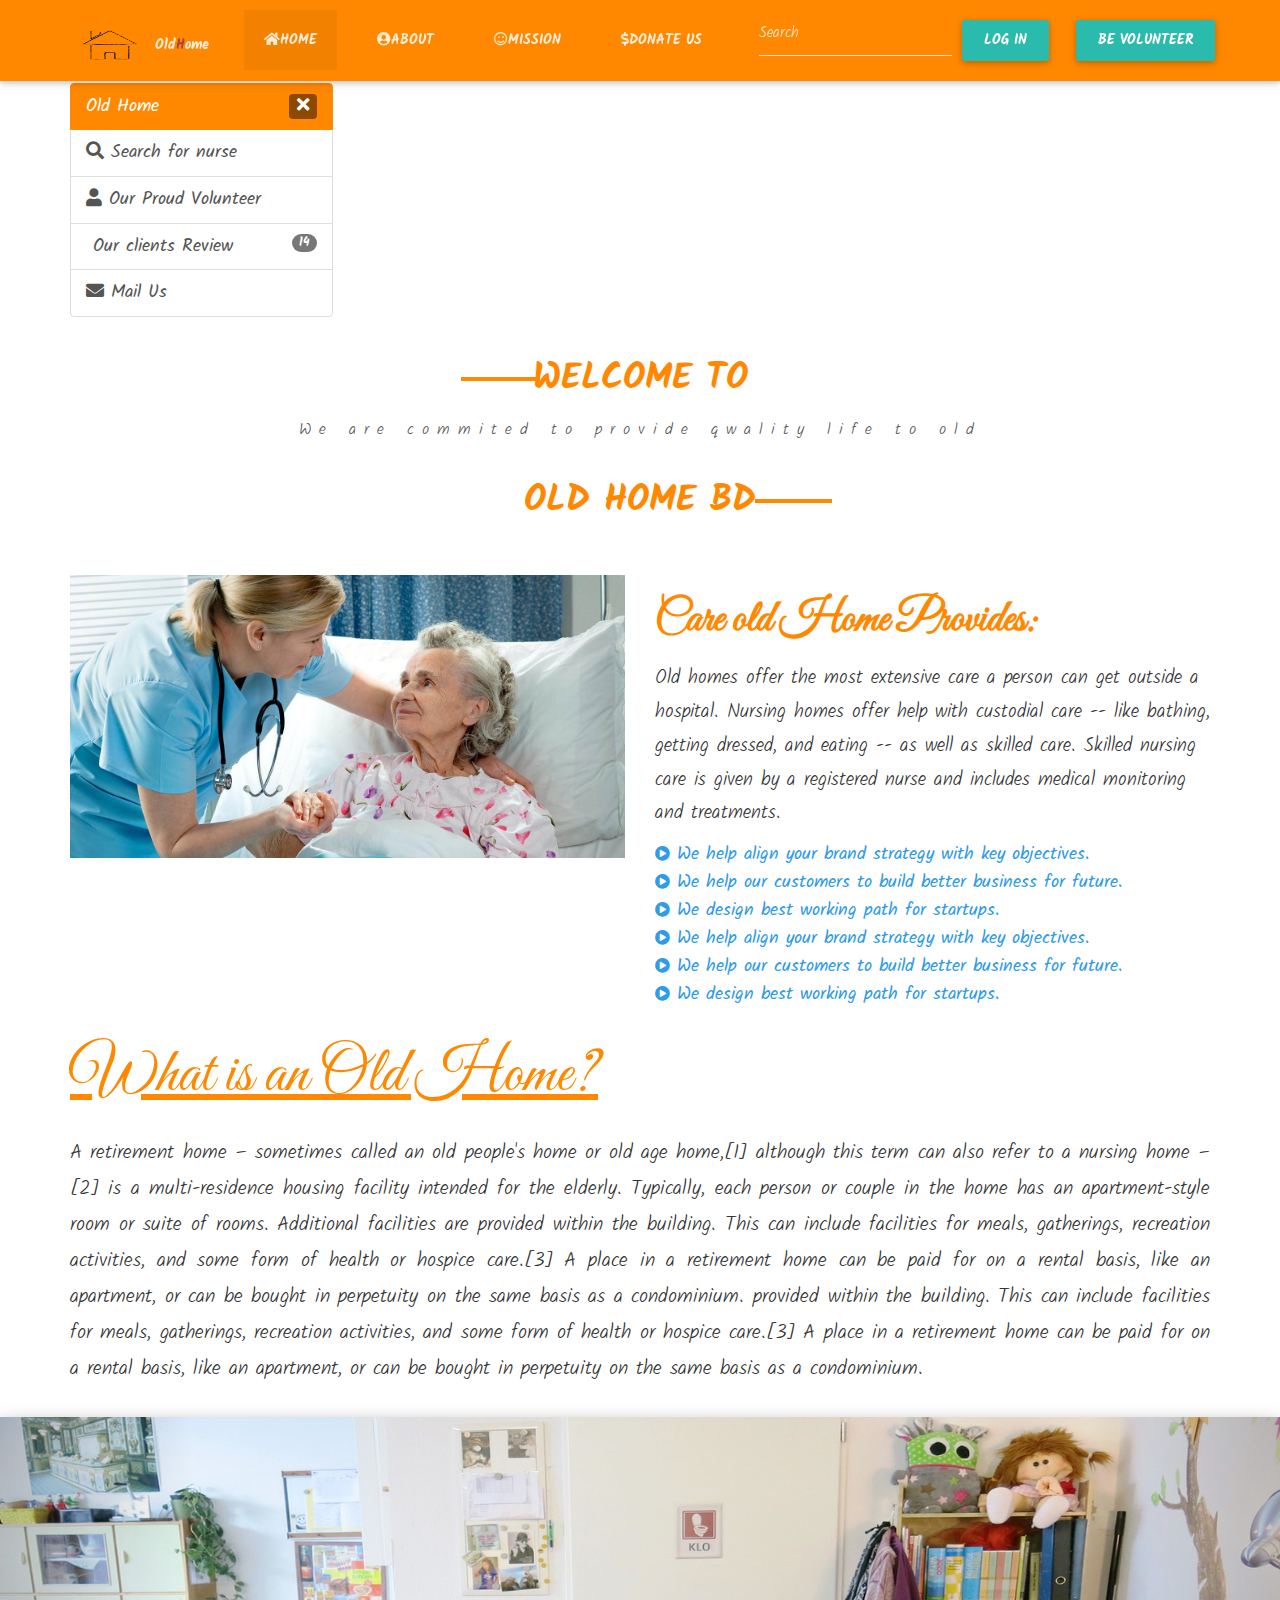
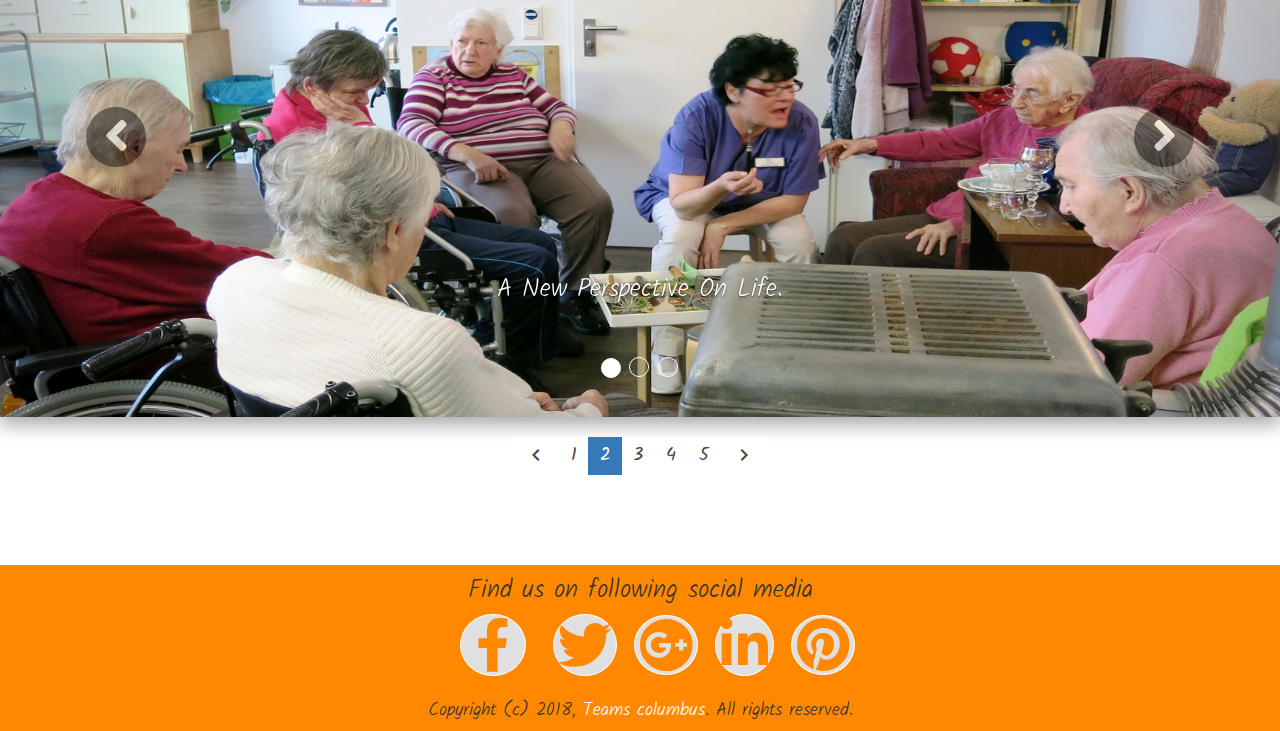
<file: index.html>
<!DOCTYPE html>
<html lang="en">

<head>
    <meta charset="utf-8">
    <meta http-equiv="X-UA-Compatible" content="IE=edge">
    <meta name="viewport" content="width=device-width, initial-scale=1">
    <title>Old Reheabilitation programme</title>
    <!--fonts-->
    <link href="https://fonts.googleapis.com/css?family=Kalam" rel="stylesheet"> 
    <link href="https://fonts.googleapis.com/css?family=Great+Vibes" rel="stylesheet"> 
    <!-- Material Design Icons -->
    <link href="https://fonts.googleapis.com/icon?family=Material+Icons" rel="stylesheet">

    <!-- Font Awesome -->
    <link href="https://use.fontawesome.com/releases/v5.0.6/css/all.css" rel="stylesheet">

    <!-- Bootstrap core CSS -->
    <link href="css/bootstrap.min.css" rel="stylesheet">
    <!--favicon-->
    <link rel="shortcut icon" href="favicon.ico" type="image/x-icon">
    <link rel="icon" href="img/home.png" type="image/x-icon">

    <!-- Material Design Bootstrap -->
    <link href="css/mdb.css" rel="stylesheet">
    <link href="css/style.css" rel="stylesheet">

</head>

<body id="top" data-spy="scroll" data-target="#mynav">

 <!--Navigation-->
 <nav class="navbar navbar-fixed-top z-depth-1 warning-color-dark" role="navigation">
    <div class="container icon">
        <div class="navbar-header">
            <button type="button" class="navbar-toggle collapsed" data-toggle="collapse" data-target="#bs-example-navbar-collapse-1">
                <span class="sr-only">Toggle navigation</span>
                <span class="icon-bar"></span>
                <span class="icon-bar"></span>
                <span class="icon-bar"></span>
            </button>

            <a class="navbar-brand waves-effect waves-light" href="#"><span><img src="img/home.png" width="80px" height="40"/></span class="hidden-xs hidden-sm"> Old<span class="text-danger">H</span>ome</a>
        </div>
        <div class="collapse navbar-collapse" id="bs-example-navbar-collapse-1">
            <ul class="nav navbar-nav">
                <li class="active"><a href="index.html" class="waves-effect waves-light"><i class="fa fa-home" aria-hidden="true"></i>HOME <span class="sr-only">(current)</span></a></li>
                <li><a href="about.html" class="waves-effect waves-light"><i class="fa fa-user-circle" aria-hidden="true"></i>ABOUT</a></li>
                <li><a href="mission.html" class="waves-effect waves-light"><i class="far fa-smile"></i>MISSION</a></li>
                <li><a href="donate.html" class="waves-effect waves-light"><i class="fas fa-dollar-sign" aria-hidden="true"></i>DONATE US</a></li>
            </ul>
            <div id="sk-top-welcome">  
                <ul class="nav navbar-nav navbar-right sign-btn">
                 <a class="btn btn-default" href="login.html" role="button">LOG IN</a>
                 <a class="btn btn-default" href="volunteer.html" role="button">BE VOLUNTEER</a>
             </ul>
         </div>
         <form class="navbar-form navbar-right" role="search">
            <div class="form-group waves-effect waves-light">
                <input type="text" class="form-control" placeholder="Search">
            </div>
        </form>
    </div>
</div>
</nav>
<!--/.Navigation-->

<!--sidebar starts-->
<section class="container">
    <div class="row">
        <div class="col-sm-4 col-md-3 sidebar">
            <div class="mini-submenu">
                <span class="icon-bar"></span>
                <span class="icon-bar"></span>
                <span class="icon-bar"></span>
            </div>
            <div class="list-group">
                <span href="#" class="list-group-item active">
                    Old Home
                    <span class="pull-right" id="slide-submenu">
                        <i class="fa fa-times"></i>
                    </span>
                </span>
                <a href="nurse.html" class="list-group-item">
                    <i class="fa fa-search"></i> Search for nurse
                </a>
                <a href="volunteer-profile.html" class="list-group-item">
                    <i class="fa fa-user"></i> Our Proud Volunteer
                </a>
                <a href="review.html" class="list-group-item">
                    <i class="fa fa-bar-chart-o"></i> Our clients Review <span class="badge">14</span>
                </a>
                <a href="mail-us.html" class="list-group-item">
                    <i class="fa fa-envelope"></i> Mail Us
                </a>
            </div>        
        </div>
    </div>
</section>
<!--sidebar ends-->


<!--first heading section starts-->
<section>
    <div class="big-title animated bounce">
              <h3 class="big_title">Welcome to</h3>
              <p class="title-para">We are commited to provide qwality life to old</p>
</div>
<div class="big-title2 animated bounce">
              <h3 class="big_title2">Old Home BD</h3>
</div>


<section id="we-do">
<div class="container">
            <div class="row">
                <div class="col-md-6">
                   <img class="img-responsive" src="img/17-home-1.jpg" alt="">   
                   
                </div>
                <div class="col-md-6">
                    <div class="textbox">
                        <h3><b>Care old Home Provides:</b></h3>
                        <p>Old homes offer the most extensive care a person can get outside a hospital. Nursing homes offer help with custodial care -- like bathing, getting dressed, and eating -- as well as skilled care. Skilled nursing care is given by a registered nurse and includes medical monitoring and treatments.</p>
                        <ul class="liststyle1">
                            <li> <span style="font-size: 15px" class="fas fa-play-circle"></span> We help align your brand strategy with key objectives.</li>
                            <li> <span style="font-size: 15px" class="fas fa-play-circle"></span> We help our customers to build better business for future.</li>
                            <li> <span style="font-size: 15px" class="fas fa-play-circle"></span> We design best working path for startups.</li>
                            <li> <span style="font-size: 15px" class="fas fa-play-circle"></span> We help align your brand strategy with key objectives.</li>
                            <li> <span style="font-size: 15px" class="fas fa-play-circle"></span> We help our customers to build better business for future.</li>
                            <li> <span style="font-size: 15px" class="fas fa-play-circle"></span> We design best working path for startups.</li>
                        </ul>
                    </div>
                </div>
            </div>
        </div> 
    </section><!--what we do ends-->

</section> <!--first heading section ends-->

<section class="text-center" id="about">
    <div class="container animated zoomIn text-justify">
        <h1><u>What is an Old Home?</u></h1>
        <p>A retirement home – sometimes called an old people's home or old age home,[1] although this term can also refer to a nursing home – [2] is a multi-residence housing facility intended for the elderly. Typically, each person or couple in the home has an apartment-style room or suite of rooms. Additional facilities are provided within the building. This can include facilities for meals, gatherings, recreation activities, and some form of health or hospice care.[3] A place in a retirement home can be paid for on a rental basis, like an apartment, or can be bought in perpetuity on the same basis as a condominium.
       provided within the building. This can include facilities for meals, gatherings, recreation activities, and some form of health or hospice care.[3] A place in a retirement home can be paid for on a rental basis, like an apartment, or can be bought in perpetuity on the same basis as a condominium.</p>
    </div>
</section>
<!--carousel starts here-->


<!-- Carousel starts -->
<div id="carousel1" class="carousel slide carousel-fade hoverable">

    <!-- Indicators -->
    <ol class="carousel-indicators">
        <li data-target="#carousel1" data-slide-to="0" class="active">
        </li>
        <li data-target="#carousel1" data-slide-to="1"></li>
        <li data-target="#carousel1" data-slide-to="2"></li>
    </ol>

    <!-- Wrapper for slides -->
    <div class="carousel-inner z-depth-2" role="listbox">

        <!-- First slide -->
        <div class="item active">
            <div class="view overlay hm-blue-slight">
                <a><img src="img/nelson-demen3cc.jpg" class="img-responsive" alt="slide1">
                    <div class="mask waves-effect waves-light"></div>
                </a>
                <div class="carousel-caption hidden-xs">
                    <div class="animated fadeInDown">
                        <h5>A New Perspective On Life.</h5>
                    </div>
                </div>
            </div>
        </div>
        <!-- /.item -->

        <!-- Second slide -->
        <div class="item">
            <div class="view overlay hm-blue-slight">
                <a><img src="img/bigstock-Elder-care-nurse8.jpg" class="img-responsive" alt="slide2">
                    <div class="mask waves-effect waves-light"></div>
                </a>
                <div class="carousel-caption hidden-xs">
                    <div class="animated fadeInDown">
                        <h5>Always Here For You And Them.</h5>
                    </div>
                </div>
            </div>
        </div>
        <!-- /.item -->

        <!-- Third slide -->
        <div class="item">
            <div class="view overlay hm-blue-slight">
                <a><img src="img/theres-a-better-alit.jpg">
                    <div class="mask waves-effect waves-light"></div>
                </a>
                <div class="carousel-caption hidden-xs">
                    <div class="animated fadeInDown">
                        <h5>Compassion Is At The Heart Of Our Care</h5>
                    </div>
                </div>
            </div>
        </div>
        <!-- /.item -->

    </div>
    <!-- /.carousel-inner -->

    <!-- Controls -->
    <a class="left carousel-control new-control" href="#carousel1" role="button" data-slide="prev">
        <span class="fa fa fa-angle-left waves-effect waves-light"></span>
        <span class="sr-only">Previous</span>
    </a>
    <a class="right carousel-control new-control" href="#carousel1" role="button" data-slide="next">
        <span class="fa fa fa-angle-right waves-effect waves-light"></span>
        <span class="sr-only">Previous</span>
    </a>
</div>
<!-- /.carousel -->


<!--pagination starts from here-->

<div class="text-center">
    <ul class="pagination">
        <li><a href="#!"><i class="material-icons">chevron_left</i></a></li>
        <li><a href="index.html">1</a></li>
        <li class="active"><a href="about.html">2</a></li>
        <li><a href="mission.html">3</a></li>
        <li><a href="donate.html">4</a></li>
        <li><a href="volunteer-profile.html">5</a></li>
        <li><a href="#!"><i class="material-icons">chevron_right</i></a></li>
    </ul> 
</div> 

<!-- footer -->

<footer class="page-footer">
   <div class="container">
    <div class="row">
        <div class="text-center">
         <h5>Find us on following social media</h5>
     </div>
     <div class="col-md-5 col-md-offset-4 col-xs-12">
       <ul>
           <li>
            <a href="https://www.facebook.com/" target="blank"><i class="fab fa-3x fa-facebook-f"></i></a>

            <a href="https://twitter.com/" target="blank"><i class="fab fa-3x fa-twitter"></i></a>

            <a href="https://plus.google.com/discover" target="blank"><i class="fab fa-3x fa-google-plus"></i></a>

            <a href="https://www.linkedin.com/" target="blank"><i class="fab fa-3x fa-linkedin-in"></i> </a>

            <a href="https://www.pinterest.com/" target="blank"><i class="fab fa-3x fab fa-pinterest"></i></a>
        </li>
    </ul>
</div>
</div>

<div class="text-center">
    <div class="container col-xs-12">
     Copyright (c) 2018, <a href="#">Teams  columbus</a>. All rights reserved.
 </div>
</div>
</footer>
<!--footer ends here-->

<!-- SCRIPTS -->

<!-- JQuery -->
<script type="text/javascript" src="js/jquery.min.js"></script>

<!-- Bootstrap core JavaScript -->
<script type="text/javascript" src="js/bootstrap.min.js"></script>

<script type="text/javascript" src="js/parallax.min.js"></script>

<!-- Material Design Bootstrap -->
<script type="text/javascript" src="js/mdb.js"></script>

<script type="text/javascript" src="js/custom.js"></script>

</body>

</html>
</file>
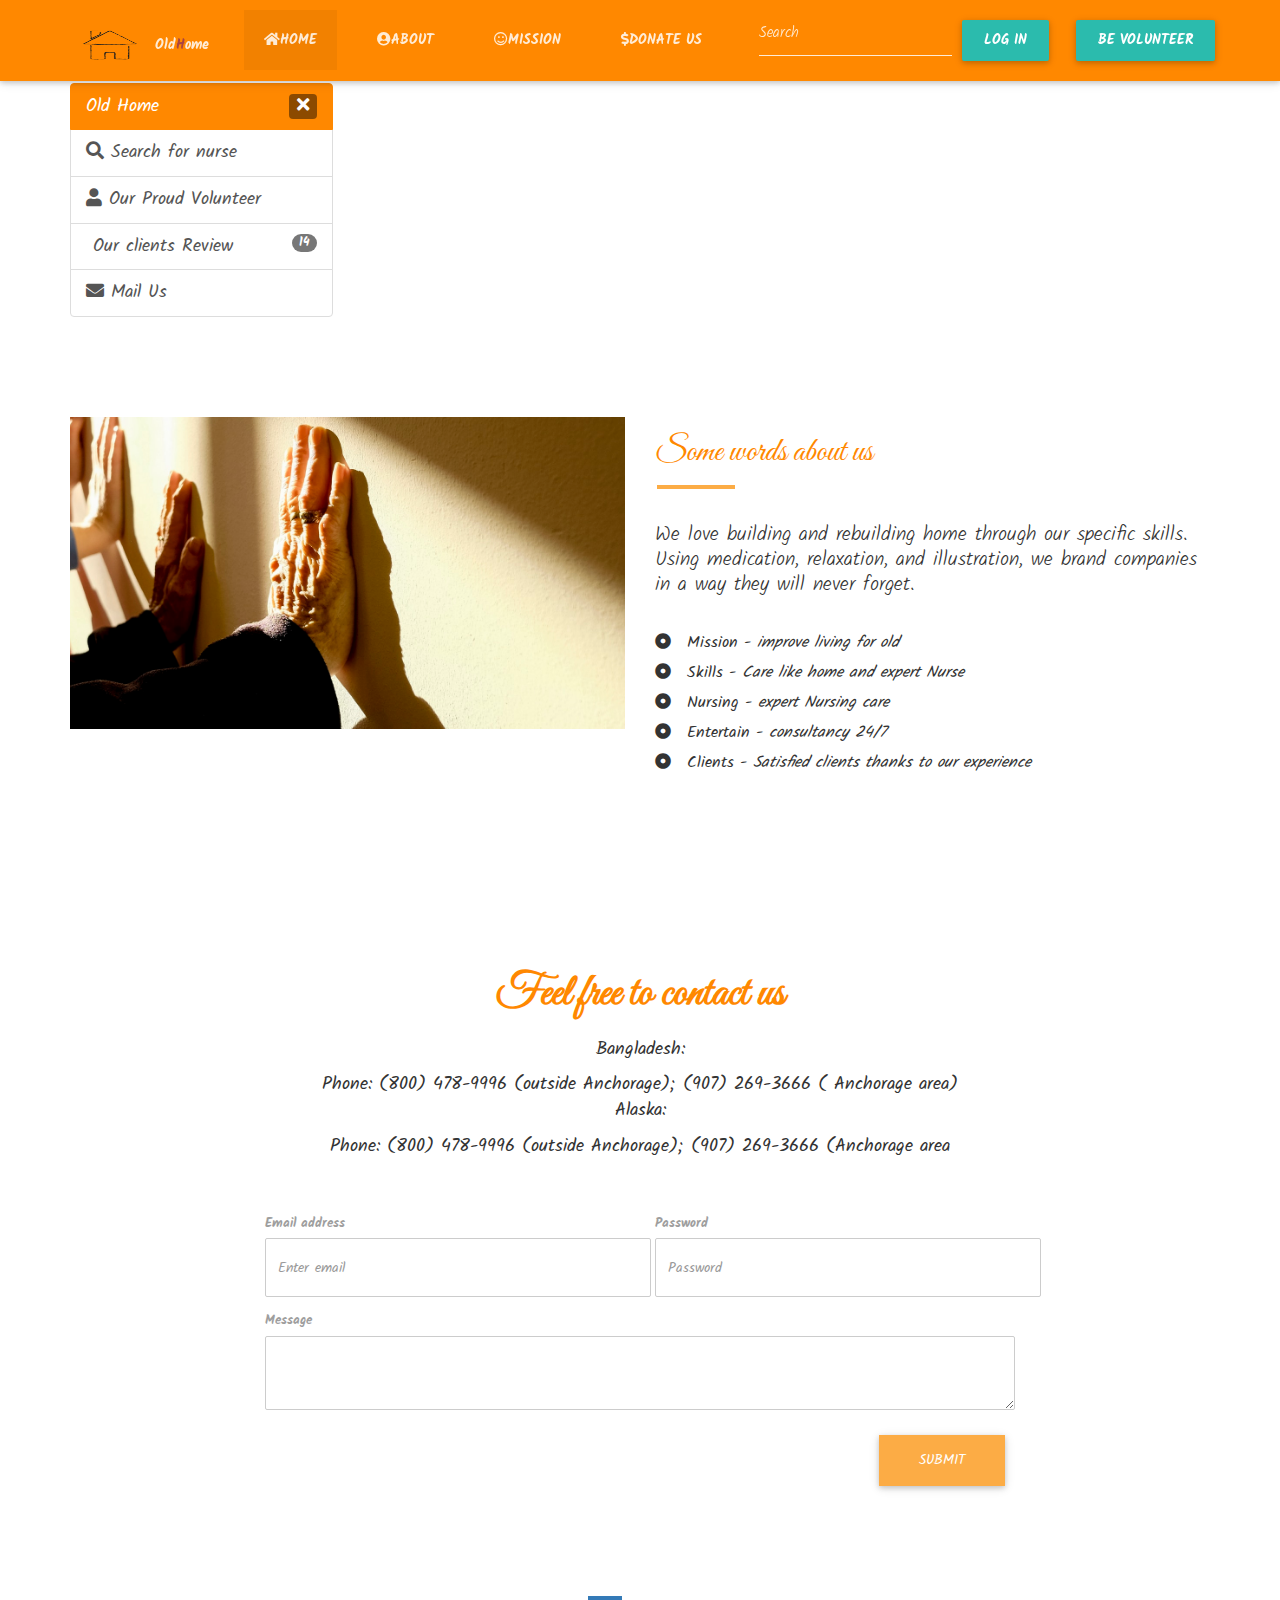
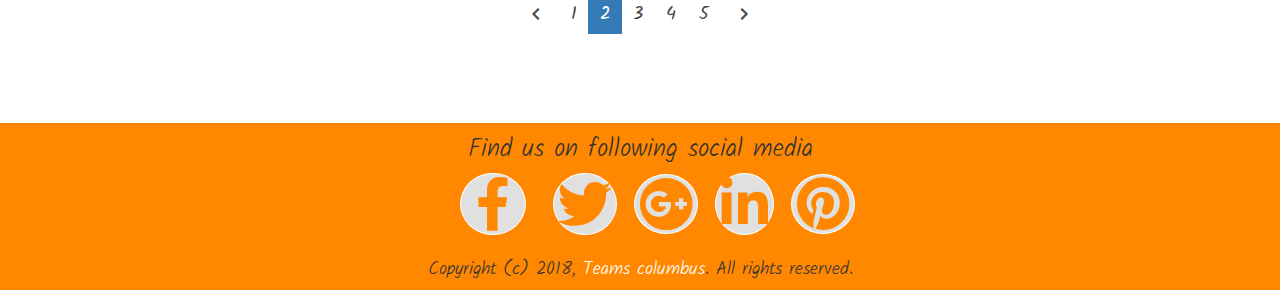
<file: about.html>
<!DOCTYPE html>
<html lang="en">

<head>
    <meta charset="utf-8">
    <meta http-equiv="X-UA-Compatible" content="IE=edge">
    <meta name="viewport" content="width=device-width, initial-scale=1">
    <title>about us</title>

    <!-- Material Design Icons -->
    <link href="https://fonts.googleapis.com/icon?family=Material+Icons" rel="stylesheet">

     <!--fonts-->
    <link href="https://fonts.googleapis.com/css?family=Kalam" rel="stylesheet"> 
    <link href="https://fonts.googleapis.com/css?family=Great+Vibes" rel="stylesheet">
    <!-- Font Awesome -->
    <link href="https://use.fontawesome.com/releases/v5.0.6/css/all.css" rel="stylesheet">

    <!-- Bootstrap core CSS -->
    <link href="css/bootstrap.min.css" rel="stylesheet">
    <!--favicon-->
    <link rel="shortcut icon" href="favicon.ico" type="image/x-icon">
  <link rel="icon" href="img/home.png" type="image/x-icon">

    <!-- Material Design Bootstrap -->
    <link href="css/mdb.css" rel="stylesheet">
    <link href="css/style.css" rel="stylesheet">

</head>

<body id="top" data-spy="scroll" data-target="#mynav">

 <!--Navigation-->
     <nav class="navbar navbar-fixed-top z-depth-1 warning-color-dark" role="navigation">
        <div class="container icon">
            <div class="navbar-header">
                <button type="button" class="navbar-toggle collapsed" data-toggle="collapse" data-target="#bs-example-navbar-collapse-1">
                    <span class="sr-only">Toggle navigation</span>
                    <span class="icon-bar"></span>
                    <span class="icon-bar"></span>
                    <span class="icon-bar"></span>
                </button>

               <a class="navbar-brand waves-effect waves-light" href="#"><span><img src="img/home.png" width="80px" height="40"/></span class="hidden-xs hidden-sm"> Old<span class="text-danger">H</span>ome</a>
            </div>
            <div class="collapse navbar-collapse" id="bs-example-navbar-collapse-1">
                <ul class="nav navbar-nav">
                    <li class="active"><a href="index.html" class="waves-effect waves-light"><i class="fa fa-home" aria-hidden="true"></i>HOME <span class="sr-only">(current)</span></a></li>
                    <li><a href="about.html" class="waves-effect waves-light"><i class="fa fa-user-circle" aria-hidden="true"></i>ABOUT</a></li>
                   <li><a href="mission.html" class="waves-effect waves-light"><i class="far fa-smile"></i>MISSION</a></li>
                   <li><a href="#" class="waves-effect waves-light"><i class="fas fa-dollar-sign" aria-hidden="true"></i>DONATE US</a></li>
                </ul>
                <div id="sk-top-welcome">  
            <ul class="nav navbar-nav navbar-right sign-btn">
             <a class="btn btn-default" href="login.html" role="button">LOG IN</a>
             <a class="btn btn-default" href="volunteer.html" role="button">BE VOLUNTEER</a>
            </ul>
          </div>
                <form class="navbar-form navbar-right" role="search">
                    <div class="form-group waves-effect waves-light">
                        <input type="text" class="form-control" placeholder="Search">
                    </div>
                </form>
            </div>
        </div>
    </nav>
    <!--/.Navigation-->

    <!--sidebar starts-->
    <section class="container">
        <div class="row">
        <div class="col-sm-4 col-md-3 sidebar">
    <div class="mini-submenu">
        <span class="icon-bar"></span>
        <span class="icon-bar"></span>
        <span class="icon-bar"></span>
    </div>
    <div class="list-group">
        <span href="#" class="list-group-item active">
            Old Home
            <span class="pull-right" id="slide-submenu">
                <i class="fa fa-times"></i>
            </span>
        </span>
        <a href="#" class="list-group-item">
            <i class="fa fa-search"></i> Search for nurse
        </a>
        <a href="volunteer-profile.html" class="list-group-item">
            <i class="fa fa-user"></i> Our Proud Volunteer
        </a>
        <a href="review.html" class="list-group-item">
            <i class="fa fa-bar-chart-o"></i> Our clients Review <span class="badge">14</span>
        </a>
        <a href="mail-us.html" class="list-group-item">
            <i class="fa fa-envelope"></i> Mail Us
        </a>
    </div>        
</div>
    </div>
    </section>
<!--sidebar ends-->

 <!-- About Us Page
    ==========================================-->
    <div id="about-us">
        <div class="container">
            <div class="row">
                <div class="col-md-6">
                    <img src="img/helping-hand.jpeg" class="img-responsive">
                </div>
                <div class="col-md-6">
                    <div class="about-text">
                        <div class="section-titlehr">
                            <h4>Some words about us</h4>
                            <div><hr></div>
                            <div class="clearfix"></div>
                        </div>
                        <p class="intro">We love building and rebuilding home through our  specific skills. Using medication, relaxation, and illustration, we brand companies in a way they will never forget.</p>

                        <ul class="about-list">
                            <li>
                                <span class="fas fa-dot-circle"></span>
                                <strong>Mission</strong> - <em>improve living for old</em>
                            </li>
                            <li>
                                <span class="fas fa-dot-circle"></span>
                                <strong>Skills</strong> - <em>Care like home and expert Nurse</em>
                            </li>
                            <li>
                                <span class="fas fa-dot-circle"></span>
                                <strong>Nursing</strong> - <em>expert Nursing care</em>
                            </li>
                            <li>
                                <span class="fas fa-dot-circle"></span>
                                <strong>Entertain</strong> - <em>consultancy 24/7</em>
                            </li>
                            <li>
                                <span class="fas fa-dot-circle"></span>
                                <strong>Clients</strong> - <em>Satisfied clients thanks to our experience</em>
                            </li>
                        </ul>
                    </div>
                </div>
            </div>
        </div>
    </div> <!--about section ends-->

<!-- Contact Section
    ==========================================-->
    <div id="tf-contact" class="text-center">
        <div class="container">

            <div class="row">
                <div class="col-md-8 col-md-offset-2 col-xs-12">

                    <div class="section-title center">
                        <h3>Feel free to contact us</h3>
                        <div class="line">
                    
                        </div>

                        <div class="clearfix text-justify"></div>
                        <ul>Bangladesh:</ul>
                        Phone: (800) 478-9996 (outside Anchorage); (907) 269-3666 ( Anchorage area)
                        
                        <ul>Alaska:</ul>
                        Phone: (800) 478-9996 (outside Anchorage); (907) 269-3666 (Anchorage area   
                    </div>

                    <form>
                        <div class="row">
                            <div class="col-md-6">
                                <div class="form-group">
                                    <label for="exampleInputEmail1">Email address</label>
                                    <input type="email" class="form-control" id="exampleInputEmail1" placeholder="Enter email">
                                </div>
                            </div>
                            <div class="col-md-6">
                                <div class="form-group">
                                    <label for="exampleInputPassword1">Password</label>
                                    <input type="password" class="form-control" id="exampleInputPassword1" placeholder="Password">
                                </div>
                            </div>
                        </div>
                        <div class="form-group">
                            <label for="exampleInputEmail1">Message</label>
                            <textarea class="form-control" rows="3"></textarea>
                        </div>
                        
                        <button type="submit" class="btn tf-btn btn-default">Submit</button>
                    </form>

                </div>
            </div>

        </div>
    </div> <!--about ends here-->


<!--pagination starts from here-->
<div class="text-center">
<ul class="pagination">
        <li><a href="#!"><i class="material-icons">chevron_left</i></a></li>
        <li><a href="index.html">1</a></li>
        <li class="active"><a href="about.html">2</a></li>
        <li><a href="mission.html">3</a></li>
        <li><a href="donate.html">4</a></li>
        <li><a href="volunteer-profile.html">5</a></li>
        <li><a href="#!"><i class="material-icons">chevron_right</i></a></li>
    </ul> 
    </div> 
<!-- footer starts -->

  <footer class="page-footer">
           <div class="container">
                <div class="row">
                    <div class="text-center">
                     <h5>Find us on following social media</h5>
                 </div>
                <div class="col-md-5 col-md-offset-4 col-xs-12">
               <ul>
                   <li>
                        <a href="https://www.facebook.com/" target="blank"><i class="fab fa-3x fa-facebook-f"></i></a>

                        <a href="https://twitter.com/" target="blank"><i class="fab fa-3x fa-twitter"></i></a>

                        <a href="https://plus.google.com/discover" target="blank"><i class="fab fa-3x fa-google-plus"></i></a>

                        <a href="https://www.linkedin.com/" target="blank"><i class="fab fa-3x fa-linkedin-in"></i> </a>

                        <a href="https://www.pinterest.com/" target="blank"><i class="fab fa-3x fab fa-pinterest"></i></a>
                   </li>
               </ul>
                </div>
                </div>
            
            <div class="text-center">
                <div class="container col-xs-12">
                 Copyright (c) 2018, <a href="#">Teams  columbus</a>. All rights reserved.
            </div>
        </div>
        </footer>
        <!--footer ends here-->

    <!-- SCRIPTS -->

    <!-- JQuery -->
    <script type="text/javascript" src="js/jquery.min.js"></script>

    <!-- Bootstrap core JavaScript -->
    <script type="text/javascript" src="js/bootstrap.min.js"></script>

<script type="text/javascript" src="js/parallax.min.js"></script>

    <!-- Material Design Bootstrap -->
    <script type="text/javascript" src="js/mdb.js"></script>

    <script type="text/javascript" src="js/custom.js"></script>


</body>

</html>
</file>
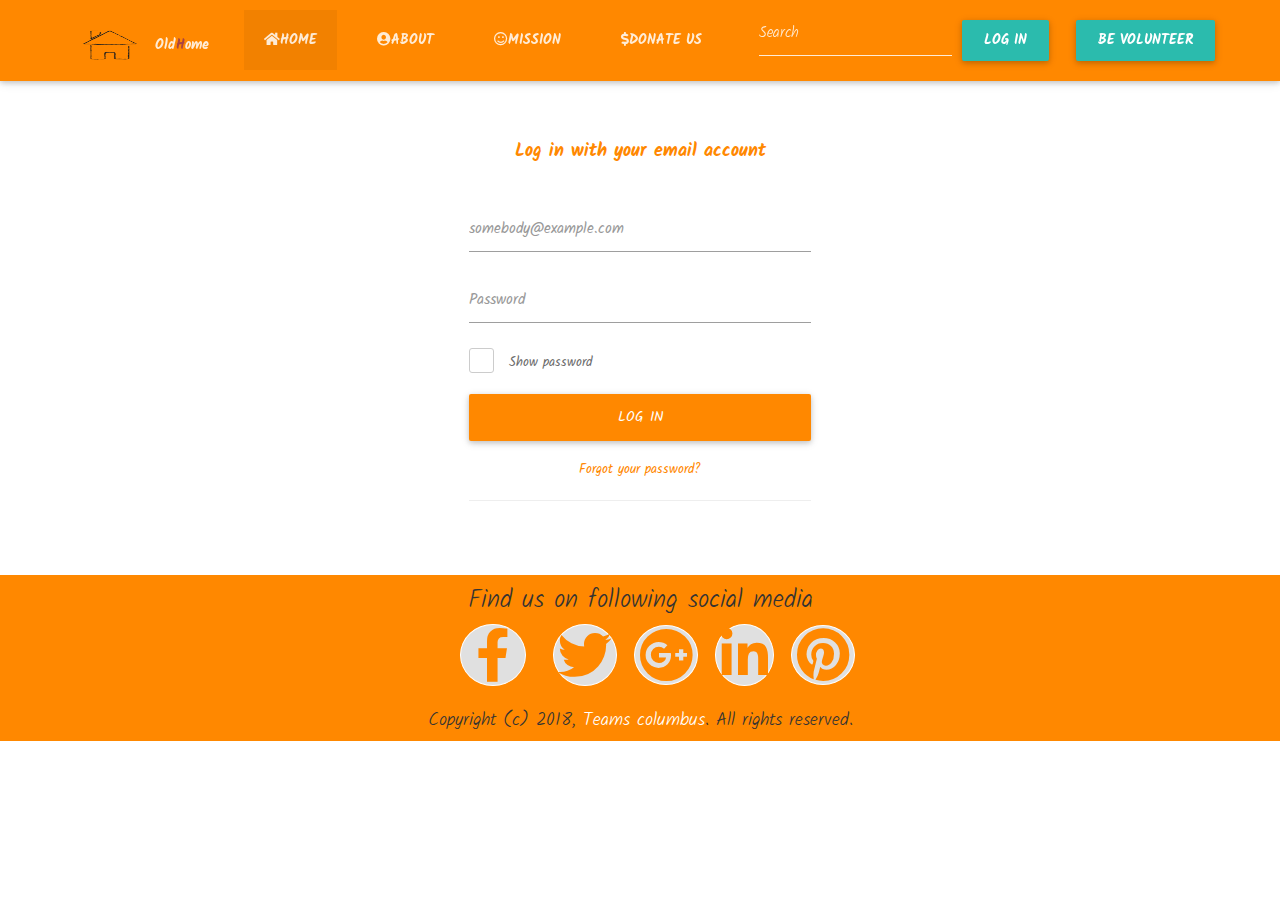
<file: login.html>
<!DOCTYPE html>
<html lang="en">

<head>
    <meta charset="utf-8">
    <meta http-equiv="X-UA-Compatible" content="IE=edge">
    <meta name="viewport" content="width=device-width, initial-scale=1">
    <title>Old Reheabilitation programme</title>
    <!--fonts-->
    <link href="https://fonts.googleapis.com/css?family=Kalam" rel="stylesheet"> 
    <link href="https://fonts.googleapis.com/css?family=Great+Vibes" rel="stylesheet"> 
    <!-- Material Design Icons -->
    <link href="https://fonts.googleapis.com/icon?family=Material+Icons" rel="stylesheet">

    <!-- Font Awesome -->
    <link href="https://use.fontawesome.com/releases/v5.0.6/css/all.css" rel="stylesheet">

    <!-- Bootstrap core CSS -->
    <link href="css/bootstrap.min.css" rel="stylesheet">
    <!--favicon-->
    <link rel="shortcut icon" href="favicon.ico" type="image/x-icon">
    <link rel="icon" href="img/home.png" type="image/x-icon">

    <!-- Material Design Bootstrap -->
    <link href="css/mdb.css" rel="stylesheet">
    <link href="css/style.css" rel="stylesheet">

</head>

<body id="top" data-spy="scroll" data-target="#mynav">

 <!--Navigation-->
 <nav class="navbar navbar-fixed-top z-depth-1 warning-color-dark" role="navigation">
    <div class="container icon">
        <div class="navbar-header">
            <button type="button" class="navbar-toggle collapsed" data-toggle="collapse" data-target="#bs-example-navbar-collapse-1">
                <span class="sr-only">Toggle navigation</span>
                <span class="icon-bar"></span>
                <span class="icon-bar"></span>
                <span class="icon-bar"></span>
            </button>

            <a class="navbar-brand waves-effect waves-light" href="#"><span><img src="img/home.png" width="80px" height="40"/></span class="hidden-xs hidden-sm"> Old<span class="text-danger">H</span>ome</a>
        </div>
        <div class="collapse navbar-collapse" id="bs-example-navbar-collapse-1">
            <ul class="nav navbar-nav">
                <li class="active"><a href="index.html" class="waves-effect waves-light"><i class="fa fa-home" aria-hidden="true"></i>HOME <span class="sr-only">(current)</span></a></li>
                <li><a href="about.html" class="waves-effect waves-light"><i class="fa fa-user-circle" aria-hidden="true"></i>ABOUT</a></li>
                <li><a href="mission.html" class="waves-effect waves-light"><i class="far fa-smile"></i>MISSION</a></li>
                <li><a href="donate.html" class="waves-effect waves-light"><i class="fas fa-dollar-sign" aria-hidden="true"></i>DONATE US</a></li>
            </ul>
            <div id="sk-top-welcome">  
                <ul class="nav navbar-nav navbar-right sign-btn">
                  <a class="btn btn-default" href="login.html" role="button">LOG IN</a>
                 <a class="btn btn-default" href="volunteer.html" role="button">BE VOLUNTEER</a>
             </ul>
         </div>
         <form class="navbar-form navbar-right" role="search">
            <div class="form-group waves-effect waves-light">
                <input type="text" class="form-control" placeholder="Search">
            </div>
        </form>
    </div>
</div>
</nav>
<!--/.Navigation-->

<!--log in section start-->
<section id="login">
    <div class="container">
        <div class="row">
            <div class="col-xs-12">
                <div class="form-wrap">
                <h1>Log in with your email account</h1>
                    <form role="form" action="javascript:;" method="post" id="login-form" autocomplete="off">
                        <div class="form-group">
                            <label for="email" class="sr-only">Email</label>
                            <input type="email" name="email" id="email" class="form-control" placeholder="somebody@example.com">
                        </div>
                        <div class="form-group">
                            <label for="key" class="sr-only">Password</label>
                            <input type="password" name="key" id="key" class="form-control" placeholder="Password">
                        </div>
                        <div class="checkbox">
                            <span class="character-checkbox" onclick="showPassword()"></span>
                            <span class="label">Show password</span>
                        </div>
                        <input type="submit" id="btn-login" class="btn btn-custom btn-lg btn-block" value="Log in">
                    </form>
                    <a href="javascript:;" class="forget" data-toggle="modal" data-target=".forget-modal">Forgot your password?</a>
                    <hr>
                </div>
            </div> <!-- /.col-xs-12 -->
        </div> <!-- /.row -->
    </div> <!-- /.container -->
</section>

<div class="modal fade forget-modal" tabindex="-1" role="dialog" aria-labelledby="myForgetModalLabel" aria-hidden="true">
    <div class="modal-dialog modal-sm">
        <div class="modal-content">
            <div class="modal-header">
                <button type="button" class="close" data-dismiss="modal">
                    <span aria-hidden="true">×</span>
                    <span class="sr-only">Close</span>
                </button>
                <h4 class="modal-title">Recovery password</h4>
            </div>
            <div class="modal-body">
                <p>Type your email account</p>
                <input type="email" name="recovery-email" id="recovery-email" class="form-control" autocomplete="off">
            </div>
            <div class="modal-footer">
                <button type="button" class="btn btn-default" data-dismiss="modal">Cancel</button>
                <button type="button" class="btn btn-custom">Recovery</button>
            </div>
        </div> <!-- /.modal-content -->
    </div> <!-- /.modal-dialog -->
</div> <!-- /.modal -->


<!-- footer -->
<footer class="page-footer">
   <div class="container">
    <div class="row">
        <div class="text-center">
         <h5>Find us on following social media</h5>
     </div>
     <div class="col-md-5 col-md-offset-4 col-xs-12">
       <ul>
           <li>
            <a href="https://www.facebook.com/" target="blank"><i class="fab fa-3x fa-facebook-f"></i></a>

            <a href="https://twitter.com/" target="blank"><i class="fab fa-3x fa-twitter"></i></a>

            <a href="https://plus.google.com/discover" target="blank"><i class="fab fa-3x fa-google-plus"></i></a>

            <a href="https://www.linkedin.com/" target="blank"><i class="fab fa-3x fa-linkedin-in"></i> </a>

            <a href="https://www.pinterest.com/" target="blank"><i class="fab fa-3x fab fa-pinterest"></i></a>
        </li>
    </ul>
</div>
</div>

<div class="text-center">
    <div class="container col-xs-12">
     Copyright (c) 2018, <a href="#">Teams  columbus</a>. All rights reserved.
 </div>
</div>
</footer>
<!--footer ends here-->

<!-- SCRIPTS -->

<!-- JQuery -->
<script type="text/javascript" src="js/jquery.min.js"></script>

<!-- Bootstrap core JavaScript -->
<script type="text/javascript" src="js/bootstrap.min.js"></script>

<script type="text/javascript" src="js/parallax.min.js"></script>

<!-- Material Design Bootstrap -->
<script type="text/javascript" src="js/mdb.js"></script>

<script type="text/javascript" src="js/custom.js"></script>

</body>

</html>
</file>
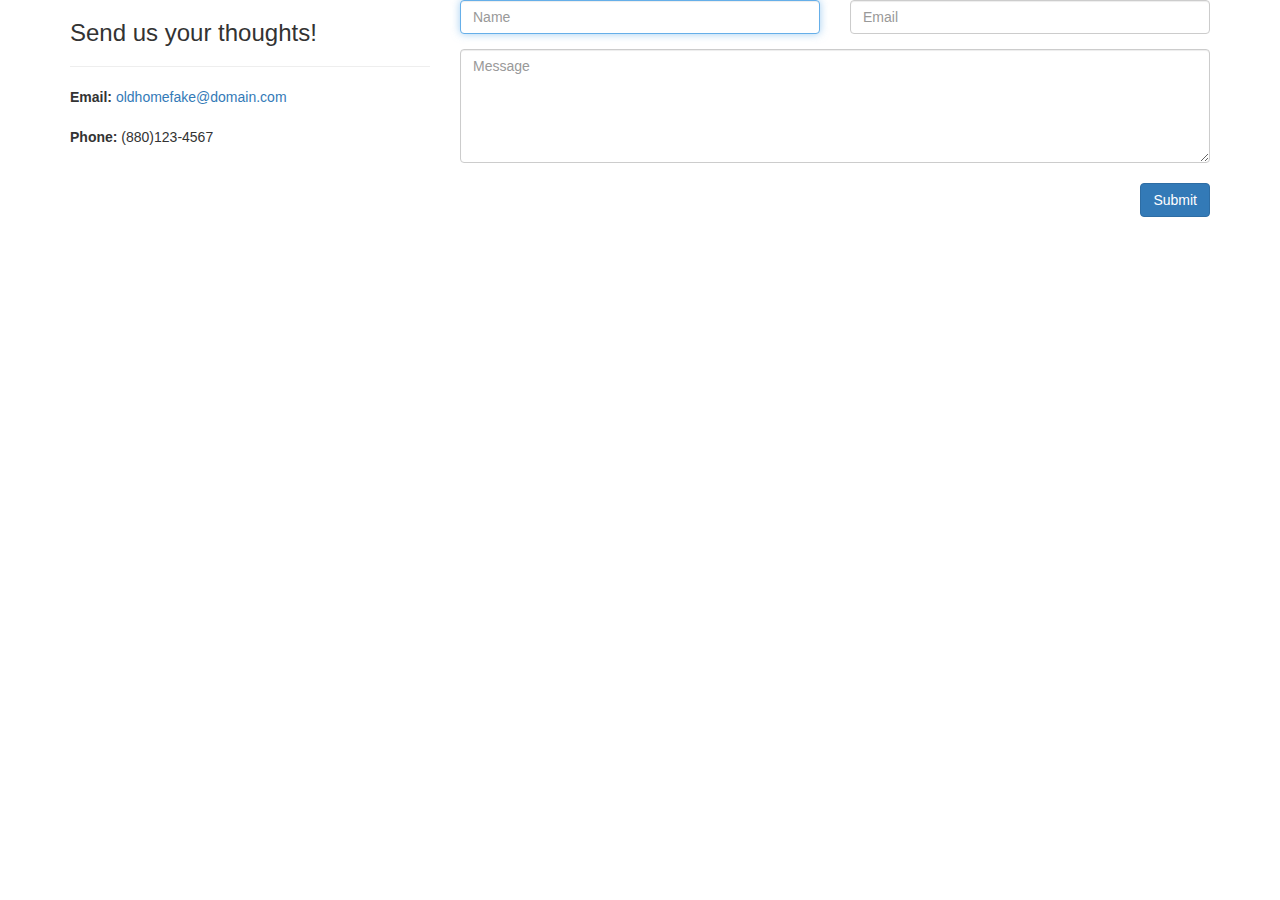
<file: mail-us.html>
<!DOCTYPE html>
<html lang="en">
  <head>
    <meta charset="utf-8">
    <meta http-equiv="X-UA-Compatible" content="IE=edge">
    <meta name="viewport" content="width=device-width, initial-scale=1">
    <!-- The above 3 meta tags *must* come first in the head; any other head content must come *after* these tags -->
    <title>mail to us</title>

    <!-- Bootstrap -->
    <link href="css/bootstrap.min.css" rel="stylesheet">

    <!-- HTML5 shim and Respond.js for IE8 support of HTML5 elements and media queries -->
    <!-- WARNING: Respond.js doesn't work if you view the page via file:// -->
    <!--[if lt IE 9]>
      <script src="https://oss.maxcdn.com/html5shiv/3.7.3/html5shiv.min.js"></script>
      <script src="https://oss.maxcdn.com/respond/1.4.2/respond.min.js"></script>
    <![endif]-->
  </head>
  <body>


  <section id="mail-body">
  <div class="container">
<div class="row">
<div class="col-sm-4">
<h3>Send us your thoughts!</h3>
<hr>
<address>
<strong>Email:</strong> <a href="mailto:#"> oldhomefake@domain.com</a><br><br>
<strong>Phone:</strong> (880)123-4567
</address>
</div>
    
<div class="col-sm-8 contact-form">
<form id="contact" method="post" class="form" role="form">
<div class="row">
<div class="col-xs-6 col-md-6 form-group">
<input class="form-control" id="name" name="name" placeholder="Name" type="text" required autofocus />
</div>
<div class="col-xs-6 col-md-6 form-group">
<input class="form-control" id="email" name="email" placeholder="Email" type="email" required />
</div>
</div>
<textarea class="form-control" id="message" name="message" placeholder="Message" rows="5"></textarea>
<br />
<div class="row">
<div class="col-xs-12 col-md-12 form-group">
<button class="btn btn-primary pull-right" type="submit">Submit</button>
</form>
</div>
</div>
</section>


    <!-- jQuery (necessary for Bootstrap's JavaScript plugins) -->
    <script src="https://ajax.googleapis.com/ajax/libs/jquery/1.12.4/jquery.min.js"></script>
    <!-- Include all compiled plugins (below), or include individual files as needed -->
    <script src="js/bootstrap.min.js"></script>
  </body>
</html>
</file>
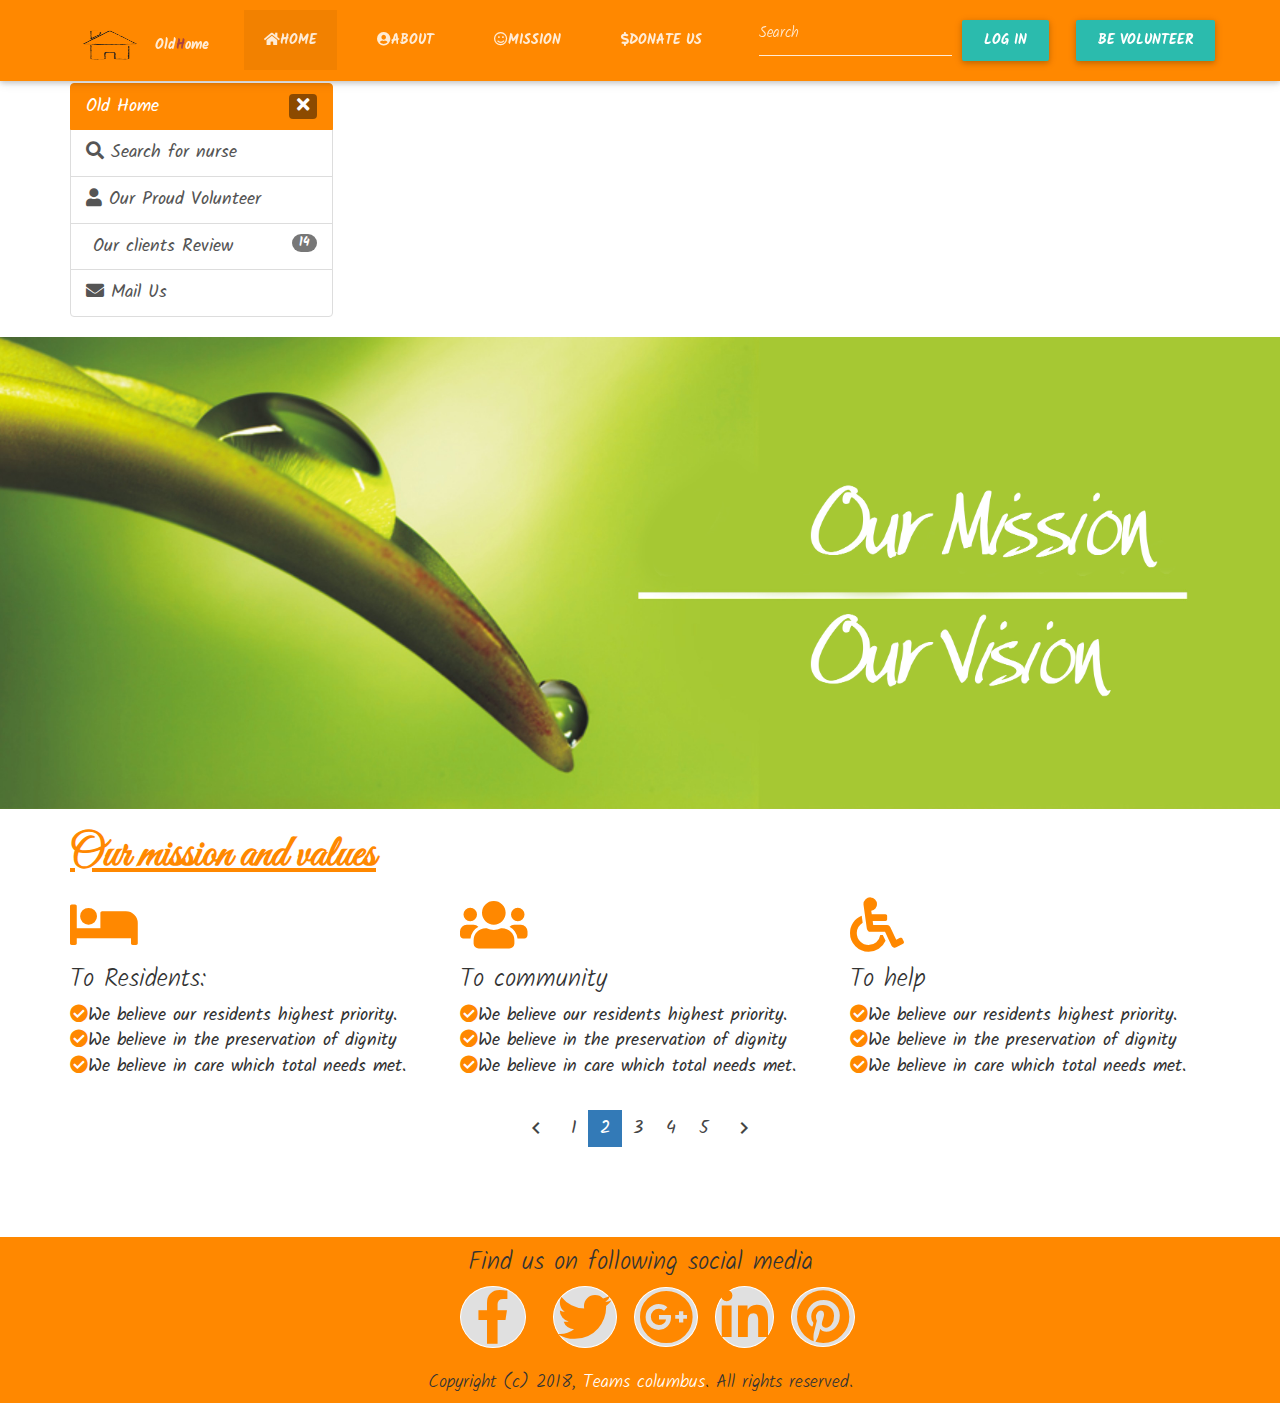
<file: mission.html>
<!DOCTYPE html>
<html lang="en">

<head>
    <meta charset="utf-8">
    <meta http-equiv="X-UA-Compatible" content="IE=edge">
    <meta name="viewport" content="width=device-width, initial-scale=1">
    <title>our mission</title>
    <!--fonts-->
    <link href="https://fonts.googleapis.com/css?family=Kalam" rel="stylesheet"> 
    <link href="https://fonts.googleapis.com/css?family=Great+Vibes" rel="stylesheet"> 
    <!-- Material Design Icons -->
    <link href="https://fonts.googleapis.com/icon?family=Material+Icons" rel="stylesheet">

    <!-- Font Awesome -->
    <link href="https://use.fontawesome.com/releases/v5.0.6/css/all.css" rel="stylesheet">

    <!-- Bootstrap core CSS -->
    <link href="css/bootstrap.min.css" rel="stylesheet">
    <!--favicon-->
    <link rel="shortcut icon" href="favicon.ico" type="image/x-icon">
    <link rel="icon" href="img/home.png" type="image/x-icon">

    <!-- Material Design Bootstrap -->
    <link href="css/mdb.css" rel="stylesheet">
    <link href="css/style.css" rel="stylesheet">

</head>

<body id="top" data-spy="scroll" data-target="#mynav">

 <!--Navigation-->
 <nav class="navbar navbar-fixed-top z-depth-1 warning-color-dark" role="navigation">
    <div class="container icon">
        <div class="navbar-header">
            <button type="button" class="navbar-toggle collapsed" data-toggle="collapse" data-target="#bs-example-navbar-collapse-1">
                <span class="sr-only">Toggle navigation</span>
                <span class="icon-bar"></span>
                <span class="icon-bar"></span>
                <span class="icon-bar"></span>
            </button>

            <a class="navbar-brand waves-effect waves-light" href="#"><span><img src="img/home.png" width="80px" height="40"/></span class="hidden-xs hidden-sm"> Old<span class="text-danger">H</span>ome</a>
        </div>
        <div class="collapse navbar-collapse" id="bs-example-navbar-collapse-1">
            <ul class="nav navbar-nav">
                <li class="active"><a href="index.html" class="waves-effect waves-light"><i class="fa fa-home" aria-hidden="true"></i>HOME <span class="sr-only">(current)</span></a></li>
                <li><a href="about.html" class="waves-effect waves-light"><i class="fa fa-user-circle" aria-hidden="true"></i>ABOUT</a></li>
                <li><a href="mission.html" class="waves-effect waves-light"><i class="far fa-smile"></i>MISSION</a></li>
                <li><a href="donate.html" class="waves-effect waves-light"><i class="fas fa-dollar-sign" aria-hidden="true"></i>DONATE US</a></li>
            </ul>
            <div id="sk-top-welcome">  
                <ul class="nav navbar-nav navbar-right sign-btn">
                 <a class="btn btn-default" href="login.html" role="button">LOG IN</a>
                 <a class="btn btn-default" href="volunteer.html" role="button">BE VOLUNTEER</a>
             </ul>
         </div>
         <form class="navbar-form navbar-right" role="search">
            <div class="form-group waves-effect waves-light">
                <input type="text" class="form-control" placeholder="Search">
            </div>
        </form>
    </div>
</div>
</nav>
<!--/.Navigation-->

<!--sidebar starts-->
<section class="container">
    <div class="row">
        <div class="col-sm-4 col-md-3 sidebar">
            <div class="mini-submenu">
                <span class="icon-bar"></span>
                <span class="icon-bar"></span>
                <span class="icon-bar"></span>
            </div>
            <div class="list-group">
                <span href="#" class="list-group-item active">
                    Old Home
                    <span class="pull-right" id="slide-submenu">
                        <i class="fa fa-times"></i>
                    </span>
                </span>
                <a href="#" class="list-group-item">
                    <i class="fa fa-search"></i> Search for nurse
                </a>
                <a href="volunteer-profile.html" class="list-group-item">
                    <i class="fa fa-user"></i> Our Proud Volunteer
                </a>
                <a href="review.html" class="list-group-item">
                    <i class="fa fa-bar-chart-o"></i> Our clients Review <span class="badge">14</span>
                </a>
                <a href="mail-us.html" class="list-group-item">
                    <i class="fa fa-envelope"></i> Mail Us
                </a>
            </div>        
        </div>
    </div>
</section>
<!--sidebar ends-->


<!--banner section starts-->

<section id="banner">
    <div class="banner-breadcum section">
<div class="row">
        <div class="breadcrumb-image"><img class="img-responsive" src="img/our-vision-banner.jpg"/>      
    </div>
</div>
    </div>
</div>
</section> <!--banner section ends-->

<!--mission text area details starts-->
<section class="intro-section-padding">
        <div class="container">
            <div class="site-title  margin-b-40">
                <h3><u>Our mission and values</u></h3>
                                
            </div>
            <div class="row">
                <div class="col-md-4 intro-column">
                    <i class="fas fa-3x fa-bed"></i>
                    <div class="intro-content">
                        <h5>To Residents:</h5>
                        <ul>
                            <li><i class="fas fa-check-circle"></i>We believe our residents highest priority.</li>
                            <li><i class="fas fa-check-circle"></i>We believe in the preservation of dignity</li>
                            <li><i class="fas fa-check-circle"></i>We believe in care which total needs met. </li>
                        </ul>
                    </div>
                </div>
                <div class="col-md-4 intro-column">
                   <i class="fas fa-3x fa-users"></i>
                    <div class="intro-content">
                        <h5>To community</h5>
                        <ul>
                             <li><i class="fas fa-check-circle"></i>We believe our residents highest priority.</li>
                            <li><i class="fas fa-check-circle"></i>We believe in the preservation of dignity</li>
                            <li><i class="fas fa-check-circle"></i>We believe in care which total needs met. </li>
                        </ul>
                        
                    </div>
                </div>
                <div class="col-md-4 intro-column">
                    <i class="fas fa-3x fa-wheelchair"></i>
                    <div class="intro-content last">
                        <h5>To help</h5>
                         <ul>
                             <li><i class="fas fa-check-circle"></i>We believe our residents highest priority.</li>
                            <li><i class="fas fa-check-circle"></i>We believe in the preservation of dignity</li>
                            <li><i class="fas fa-check-circle"></i>We believe in care which total needs met. </li>
                        </ul>
                    </div>
                </div>
            </div>
        </div>
    </section>
<!--mission text area details ends-->

<!--pagination starts from here-->
<div class="text-center">
<ul class="pagination">
        <li><a href="#!"><i class="material-icons">chevron_left</i></a></li>
        <li><a href="index.html">1</a></li>
        <li class="active"><a href="about.html">2</a></li>
        <li><a href="mission.html">3</a></li>
        <li><a href="donate.html">4</a></li>
        <li><a href="volunteer-profile.html">5</a></li>
        <li><a href="#!"><i class="material-icons">chevron_right</i></a></li>
    </ul> 
    </div> 



<!-- footer starts -->
<footer class="page-footer">
   <div class="container">
    <div class="row">
        <div class="text-center">
         <h5>Find us on following social media</h5>
     </div>
     <div class="col-md-5 col-md-offset-4 col-xs-12">
       <ul>
           <li>
            <a href="https://www.facebook.com/" target="blank"><i class="fab fa-3x fa-facebook-f"></i></a>

            <a href="https://twitter.com/" target="blank"><i class="fab fa-3x fa-twitter"></i></a>

            <a href="https://plus.google.com/discover" target="blank"><i class="fab fa-3x fa-google-plus"></i></a>

            <a href="https://www.linkedin.com/" target="blank"><i class="fab fa-3x fa-linkedin-in"></i> </a>

            <a href="https://www.pinterest.com/" target="blank"><i class="fab fa-3x fab fa-pinterest"></i></a>
        </li>
    </ul>
</div>
</div>

<div class="text-center">
    <div class="container col-xs-12">
     Copyright (c) 2018, <a href="#">Teams  columbus</a>. All rights reserved.
 </div>
</div>
</footer>
<!--footer ends here-->


<!-- SCRIPTS -->

<!-- JQuery -->
<script type="text/javascript" src="js/jquery.min.js"></script>

<!-- Bootstrap core JavaScript -->
<script type="text/javascript" src="js/bootstrap.min.js"></script>

<script type="text/javascript" src="js/parallax.min.js"></script>

<!-- Material Design Bootstrap -->
<script type="text/javascript" src="js/mdb.js"></script>

<script type="text/javascript" src="js/custom.js"></script>

</body>

</html>
</file>
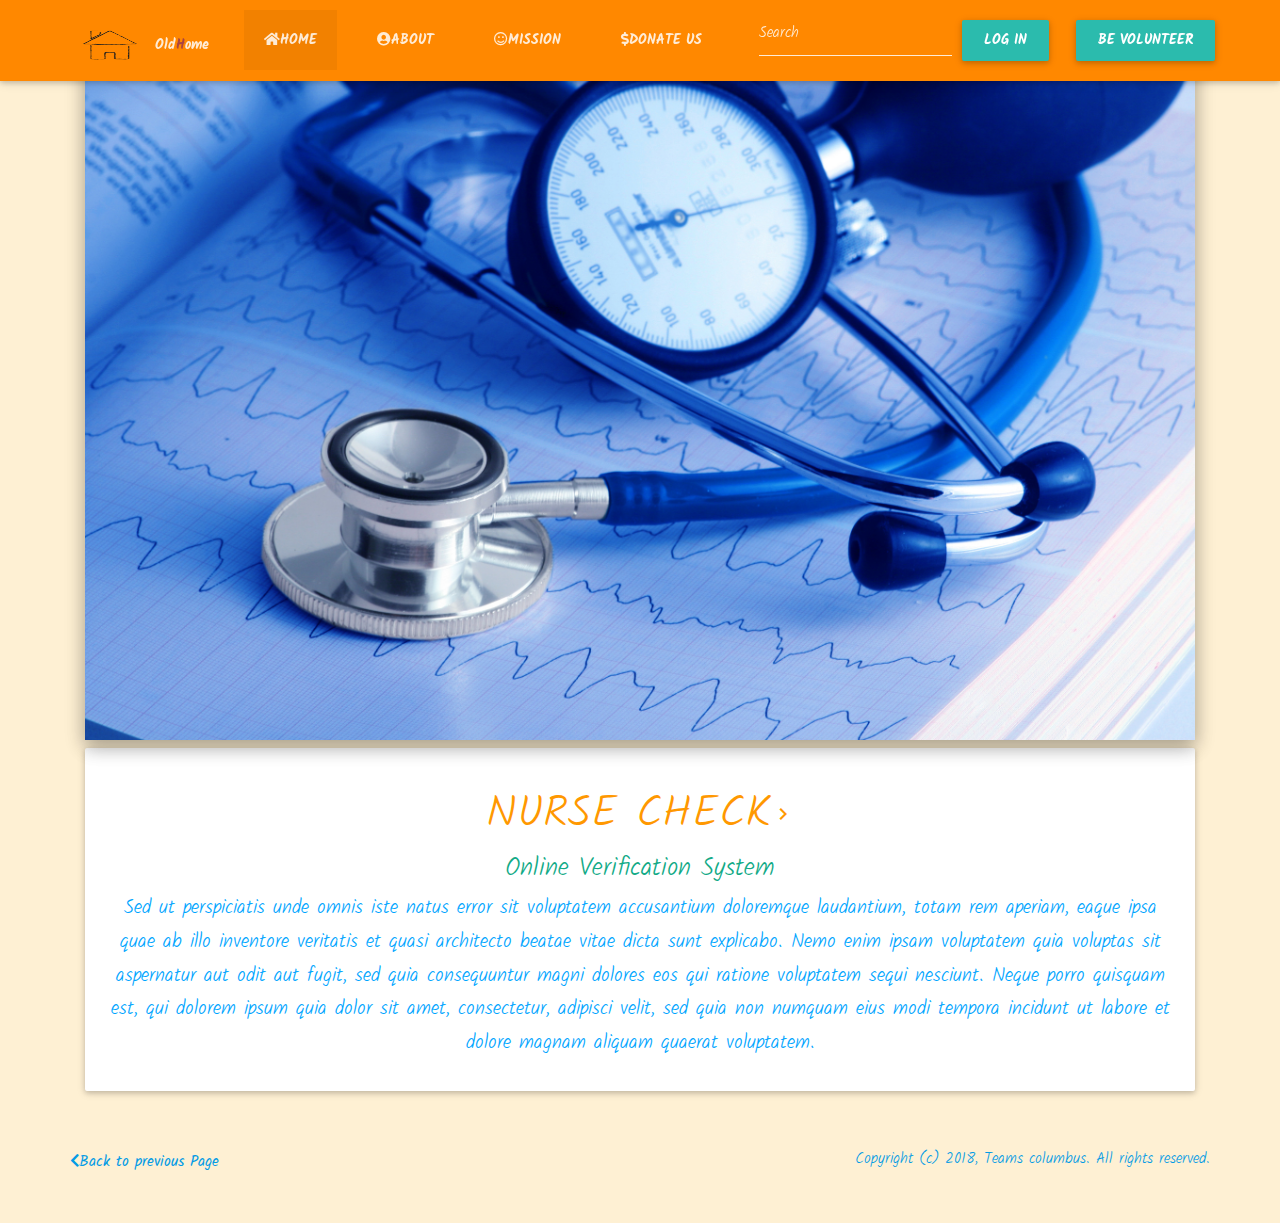
<file: nurse-check.html>
<!DOCTYPE html>
<html lang="en">

<head>
    <meta charset="utf-8">
    <meta http-equiv="X-UA-Compatible" content="IE=edge">
    <meta name="viewport" content="width=device-width, initial-scale=1">
    <title>Old Reheabilitation programme</title>
    <!--fonts-->
    <link href="https://fonts.googleapis.com/css?family=Kalam" rel="stylesheet"> 
    <link href="https://fonts.googleapis.com/css?family=Great+Vibes" rel="stylesheet"> 
    <!-- Material Design Icons -->
    <link href="https://fonts.googleapis.com/icon?family=Material+Icons" rel="stylesheet">

    <!-- Font Awesome -->
    <link href="https://use.fontawesome.com/releases/v5.0.6/css/all.css" rel="stylesheet">

    <!-- Bootstrap core CSS -->
    <link href="css/bootstrap.min.css" rel="stylesheet">
    <!--favicon-->
    <link rel="shortcut icon" href="favicon.ico" type="image/x-icon">
    <link rel="icon" href="img/home.png" type="image/x-icon">

    <!-- Material Design Bootstrap -->
    <link href="css/mdb.css" rel="stylesheet">
    <link href="css/style.css" rel="stylesheet">

</head>

<body id="top" data-spy="scroll" data-target="#mynav">

 <!--Navigation-->
 <nav class="navbar navbar-fixed-top z-depth-1 warning-color-dark" role="navigation">
    <div class="container icon">
        <div class="navbar-header">
            <button type="button" class="navbar-toggle collapsed" data-toggle="collapse" data-target="#bs-example-navbar-collapse-1">
                <span class="sr-only">Toggle navigation</span>
                <span class="icon-bar"></span>
                <span class="icon-bar"></span>
                <span class="icon-bar"></span>
            </button>

            <a class="navbar-brand waves-effect waves-light" href="#"><span><img src="img/home.png" width="80px" height="40"/></span class="hidden-xs hidden-sm"> Old<span class="text-danger">H</span>ome</a>
        </div>
        <div class="collapse navbar-collapse" id="bs-example-navbar-collapse-1">
            <ul class="nav navbar-nav">
                <li class="active"><a href="index.html" class="waves-effect waves-light"><i class="fa fa-home" aria-hidden="true"></i>HOME <span class="sr-only">(current)</span></a></li>
                <li><a href="about.html" class="waves-effect waves-light"><i class="fa fa-user-circle" aria-hidden="true"></i>ABOUT</a></li>
                <li><a href="mission.html" class="waves-effect waves-light"><i class="far fa-smile"></i>MISSION</a></li>
                <li><a href="donate.html" class="waves-effect waves-light"><i class="fas fa-dollar-sign" aria-hidden="true"></i>DONATE US</a></li>
            </ul>
            <div id="sk-top-welcome">  
                <ul class="nav navbar-nav navbar-right sign-btn">
                 <a class="btn btn-default" href="login.html" role="button">LOG IN</a>
                 <a class="btn btn-default" href="volunteer.html" role="button">BE VOLUNTEER</a>
             </ul>
         </div>
         <form class="navbar-form navbar-right" role="search">
            <div class="form-group waves-effect waves-light">
                <input type="text" class="form-control" placeholder="Search">
            </div>
        </form>
    </div>
</div>
</nav>
<!--/.Navigation-->


<!-- nurse-check section starts here -->
<section id="n-check">
	<div class="container">
		<div class="col-md-12 blog-column">
        <div class="view overlay hm-blue-slight z-depth-2">
            <a><img src="img/health_care.jpg" class="img-responsive animated zoomIn">
                <div class="mask waves-effect waves-light "></div>
            </a>
        </div>

        <div class="card-panel bl-panel text-center hoverable">
            <a href="https://ars.els-cdn.com/content/image/X00296554.jpg" target="blank"><h3 class="orange-text animated flash">NURSE CHECK<i class="material-icons">chevron_right</i></h3></a>
            <h5 class="animated lightSpeedIn">Online Verification System</h5>
            <p class="animated fadeIn">Sed ut perspiciatis unde omnis iste natus error sit voluptatem accusantium doloremque laudantium, totam rem aperiam, eaque ipsa quae ab illo inventore veritatis et quasi architecto beatae vitae dicta sunt explicabo. Nemo enim ipsam voluptatem quia voluptas sit aspernatur aut odit aut fugit, sed quia consequuntur magni dolores eos qui ratione voluptatem sequi nesciunt. Neque porro quisquam est, qui dolorem ipsum quia dolor sit amet, consectetur, adipisci velit, sed quia non numquam eius modi tempora incidunt ut labore et dolore magnam aliquam quaerat voluptatem.</p>
        </div>
    </div>
	</div>
</section>
<!-- nurse-check section ends here -->

<!-- n-footer section starts here -->
<section id="n-footer">
    <div class="container">
        <div class="row">
            <div class="col-md-4">
                <h6 class><a href="nurse.html"><i class="fas fa-chevron-left"></i>Back to previous Page</a></h6>
            </div>
            <div class="col-md-8">
                <p class="text-right"><a href="">Copyright (c) 2018, Teams columbus. All rights reserved. </a></p>
            </div>
        </div>
    </div>
</section>
<!-- n-footer section ends here -->

<!-- SCRIPTS -->

<!-- JQuery -->
<script type="text/javascript" src="js/jquery.min.js"></script>

<!-- Bootstrap core JavaScript -->
<script type="text/javascript" src="js/bootstrap.min.js"></script>

<script type="text/javascript" src="js/parallax.min.js"></script>

<!-- Material Design Bootstrap -->
<script type="text/javascript" src="js/mdb.js"></script>

<script type="text/javascript" src="js/custom.js"></script>

</body>

</html>
</file>
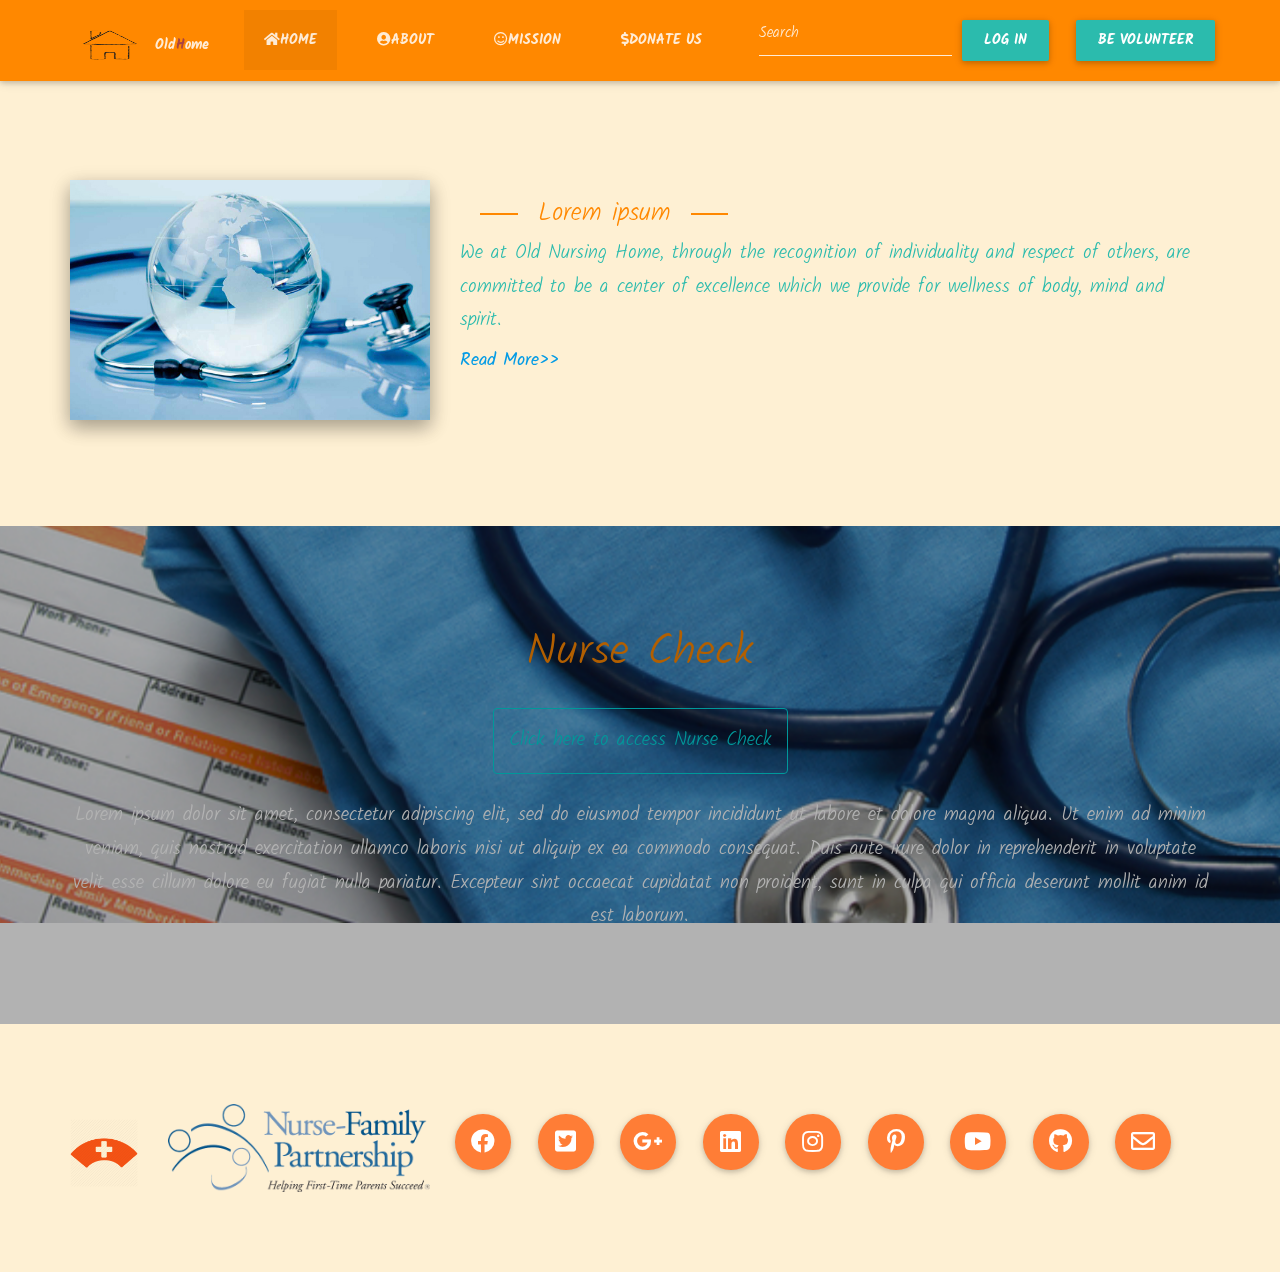
<file: nurse.html>
<!DOCTYPE html>
<html lang="en">

<head>
    <meta charset="utf-8">
    <meta http-equiv="X-UA-Compatible" content="IE=edge">
    <meta name="viewport" content="width=device-width, initial-scale=1">
    <title>Old Reheabilitation programme</title>
    <!--fonts-->
    <link href="https://fonts.googleapis.com/css?family=Kalam" rel="stylesheet"> 
    <link href="https://fonts.googleapis.com/css?family=Great+Vibes" rel="stylesheet"> 
    <!-- Material Design Icons -->
    <link href="https://fonts.googleapis.com/icon?family=Material+Icons" rel="stylesheet">

    <!-- Font Awesome -->
    <link href="https://use.fontawesome.com/releases/v5.0.6/css/all.css" rel="stylesheet">

    <!-- Bootstrap core CSS -->
    <link href="css/bootstrap.min.css" rel="stylesheet">
    <!--favicon-->
    <link rel="shortcut icon" href="favicon.ico" type="image/x-icon">
    <link rel="icon" href="img/home.png" type="image/x-icon">

    <!-- Material Design Bootstrap -->
    <link href="css/mdb.css" rel="stylesheet">
    <link href="css/style.css" rel="stylesheet">

</head>

<body id="top" data-spy="scroll" data-target="#mynav">

 <!--Navigation-->
 <nav class="navbar navbar-fixed-top z-depth-1 warning-color-dark" role="navigation">
    <div class="container icon">
        <div class="navbar-header">
            <button type="button" class="navbar-toggle collapsed" data-toggle="collapse" data-target="#bs-example-navbar-collapse-1">
                <span class="sr-only">Toggle navigation</span>
                <span class="icon-bar"></span>
                <span class="icon-bar"></span>
                <span class="icon-bar"></span>
            </button>

            <a class="navbar-brand waves-effect waves-light" href="#"><span><img src="img/home.png" width="80px" height="40"/></span class="hidden-xs hidden-sm"> Old<span class="text-danger">H</span>ome</a>
        </div>
        <div class="collapse navbar-collapse" id="bs-example-navbar-collapse-1">
            <ul class="nav navbar-nav">
                <li class="active"><a href="index.html" class="waves-effect waves-light"><i class="fa fa-home" aria-hidden="true"></i>HOME <span class="sr-only">(current)</span></a></li>
                <li><a href="about.html" class="waves-effect waves-light"><i class="fa fa-user-circle" aria-hidden="true"></i>ABOUT</a></li>
                <li><a href="mission.html" class="waves-effect waves-light"><i class="far fa-smile"></i>MISSION</a></li>
                <li><a href="donate.html" class="waves-effect waves-light"><i class="fas fa-dollar-sign" aria-hidden="true"></i>DONATE US</a></li>
            </ul>
            <div id="sk-top-welcome">  
                <ul class="nav navbar-nav navbar-right sign-btn">
                 <a class="btn btn-default" href="login.html" role="button">LOG IN</a>
                 <a class="btn btn-default" href="volunteer.html" role="button">BE VOLUNTEER</a>
             </ul>
         </div>
         <form class="navbar-form navbar-right" role="search">
            <div class="form-group waves-effect waves-light">
                <input type="text" class="form-control" placeholder="Search">
            </div>
        </form>
    </div>
</div>
</nav>
<!--/.Navigation-->


<!-- search section starts here -->
<section id="search">
    <div class="container">
        <div class="row hoverable animated fadeInDown"><a>
            <div class="col-sm-4">
                <img src="img/medical-tourism.jpg" class="img-responsive z-depth-2 animated zoomIn">
                <div class="mask waves-effect"></div>
            </div>
            <div class="col-sm-8">
                <h5 class="title">Lorem ipsum</h5>
                <p>We at Old Nursing Home, through the recognition of individuality and respect of others, are committed to be a center of excellence which we provide for wellness of body, mind and spirit.</p>
                <a href="https://www.ncbi.nlm.nih.gov/pubmed/9029852" target="blank">Read More>></a>
            </div>
        </div>
    </div>
</section>
<!-- search section ends here -->

<!-- project section starts-->
<section id="project">
    <div class="container">
        <div class="ble  text-center">
            <h3 class="btle animated slideInLeft">Nurse Check</h3>
            <p class="animated shake"><a href="nurse-check.html">Click here to access Nurse Check</a></p>
            <p  class="tlra animated slideInRight">Lorem ipsum dolor sit amet, consectetur adipiscing elit, sed do eiusmod tempor incididunt ut labore et dolore magna aliqua. Ut enim ad minim veniam, quis nostrud exercitation ullamco laboris nisi ut aliquip ex ea commodo consequat. Duis aute irure dolor in reprehenderit in voluptate velit esse cillum dolore eu fugiat nulla pariatur. Excepteur sint occaecat cupidatat non proident, sunt in culpa qui officia deserunt mollit anim id est laborum.</p>
        </div>
    </div>
</section>
<!-- project section ends -->

<!-- search-footer section starts here -->
<section id="search-footer">
    <div class="container">
        <div class="row">
        <div class="col-md-1 hut">
            <a href="#"><img class="img-responsive" src="img/medical_visor-512.png"></a>
        </div>
        <div class="col-md-3 text-right">
            <img class="img-responsive" src="img/logo-color.png">
        </div>
        <div class="col-md-8">
            <div id="section7">
        <div class="row">
            <a class="btn-floating btn-large fb-bg waves-effect waves-light" href="https://www.facebook.com/" target="blank"><i class="fab fa-facebook"> </i></a>
            <a class="btn-floating btn-large tw-bg waves-effect waves-light" href="https://twitter.com/?lang=en" target="blank"><i class="fab fa-twitter-square"> </i></a>
            <a class="btn-floating btn-large gplus-bg waves-effect waves-light" href="https://plus.google.com/discover" target="blank"><i class="fab fa-google-plus-g"> </i></a>
            <a class="btn-floating btn-large li-bg waves-effect waves-light" href="https://www.linkedin.com/uas/login" target="blank"><i class="fab fa-linkedin"> </i></a>
            <a class="btn-floating btn-large ins-bg waves-effect waves-light" href="https://www.instagram.com/?hl=en" target="blank"><i class="fab fa-instagram"> </i></a>
            <a class="btn-floating btn-large pin-bg waves-effect waves-light" href="https://www.pinterest.com/" target="blank"><i class="fab fa-pinterest-p"> </i></a>
            <a class="btn-floating btn-large yt-bg waves-effect waves-light" href="https://www.youtube.com/" target="blank"><i class="fab fa-youtube"> </i></a>
            <a class="btn-floating btn-large git-bg waves-effect waves-light" href="https://github.com/" target="blank"><i class="fab fa-github"> </i></a>
            <a class="btn-floating btn-large email-bg waves-effect waves-light" href="mail-us.html" target="blank"><i class="far fa-envelope"> </i></a>
        </div>     
        </div>
        </div>
    </div>
    </div>
</section>
<!-- search-footer section ends here -->


<!-- SCRIPTS -->

<!-- JQuery -->
<script type="text/javascript" src="js/jquery.min.js"></script>

<!-- Bootstrap core JavaScript -->
<script type="text/javascript" src="js/bootstrap.min.js"></script>

<script type="text/javascript" src="js/parallax.min.js"></script>

<!-- Material Design Bootstrap -->
<script type="text/javascript" src="js/mdb.js"></script>

<script type="text/javascript" src="js/custom.js"></script>

</body>

</html>
</file>
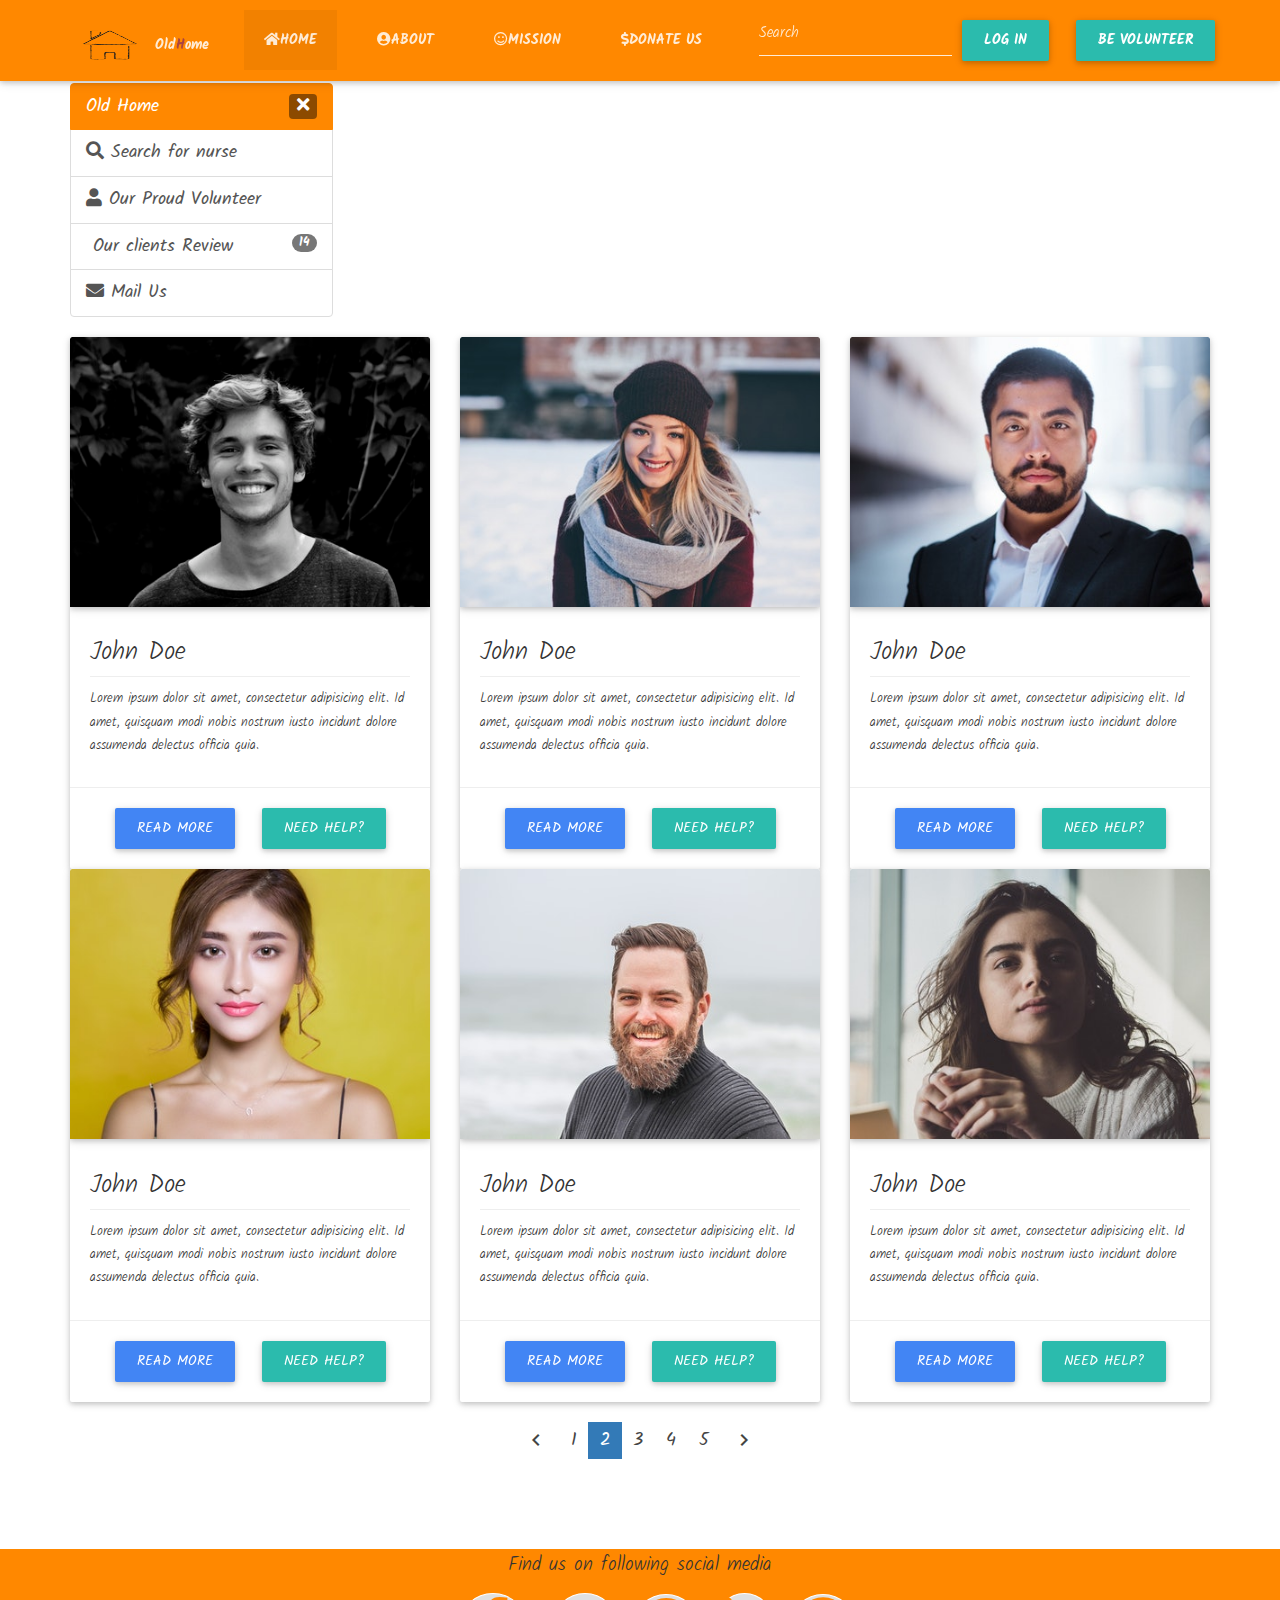
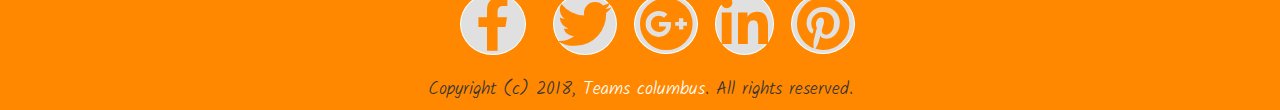
<file: volunteer-profile.html>
<!DOCTYPE html>
<html lang="en">

<head>
    <meta charset="utf-8">
    <meta http-equiv="X-UA-Compatible" content="IE=edge">
    <meta name="viewport" content="width=device-width, initial-scale=1">
    <title>Old Reheabilitation programme</title>
    <!--fonts-->
    <link href="https://fonts.googleapis.com/css?family=Kalam" rel="stylesheet"> 
    <link href="https://fonts.googleapis.com/css?family=Great+Vibes" rel="stylesheet"> 
    <!-- Material Design Icons -->
    <link href="https://fonts.googleapis.com/icon?family=Material+Icons" rel="stylesheet">

    <!-- Font Awesome -->
    <link href="https://use.fontawesome.com/releases/v5.0.6/css/all.css" rel="stylesheet">

    <!-- Bootstrap core CSS -->
    <link href="css/bootstrap.min.css" rel="stylesheet">
    <!--favicon-->
    <link rel="shortcut icon" href="favicon.ico" type="image/x-icon">
  <link rel="icon" href="img/home.png" type="image/x-icon">

    <!-- Material Design Bootstrap -->
    <link href="css/mdb.css" rel="stylesheet">
    <link href="css/style.css" rel="stylesheet">

</head>

<body id="top" data-spy="scroll" data-target="#mynav">

 <!--Navigation-->
     <nav class="navbar navbar-fixed-top z-depth-1 warning-color-dark" role="navigation">
        <div class="container icon">
            <div class="navbar-header">
                <button type="button" class="navbar-toggle collapsed" data-toggle="collapse" data-target="#bs-example-navbar-collapse-1">
                    <span class="sr-only">Toggle navigation</span>
                    <span class="icon-bar"></span>
                    <span class="icon-bar"></span>
                    <span class="icon-bar"></span>
                </button>

               <a class="navbar-brand waves-effect waves-light" href="#"><span><img src="img/home.png" width="80px" height="40"/></span class="hidden-xs hidden-sm"> Old<span class="text-danger">H</span>ome</a>
            </div>
            <div class="collapse navbar-collapse" id="bs-example-navbar-collapse-1">
                <ul class="nav navbar-nav">
                    <li class="active"><a href="index.html" class="waves-effect waves-light"><i class="fa fa-home" aria-hidden="true"></i>HOME <span class="sr-only">(current)</span></a></li>
                    <li><a href="about.html" class="waves-effect waves-light"><i class="fa fa-user-circle" aria-hidden="true"></i>ABOUT</a></li>
                   <li><a href="mission.html" class="waves-effect waves-light"><i class="far fa-smile"></i>MISSION</a></li>
                   <li><a href="donate.html" class="waves-effect waves-light"><i class="fas fa-dollar-sign" aria-hidden="true"></i>DONATE US</a></li>
                </ul>
                <div id="sk-top-welcome">  
            <ul class="nav navbar-nav navbar-right sign-btn">
             <a class="btn btn-default" href="#" role="button">LOG IN</a>
             <a class="btn btn-default" href="volunteer.html" role="button">BE VOLUNTEER</a>
            </ul>
          </div>
                <form class="navbar-form navbar-right" role="search">
                    <div class="form-group waves-effect waves-light">
                        <input type="text" class="form-control" placeholder="Search">
                    </div>
                </form>
            </div>
        </div>
    </nav>
    <!--/.Navigation-->

    <!--sidebar starts-->
    <section class="container">
        <div class="row">
        <div class="col-sm-4 col-md-3 sidebar">
    <div class="mini-submenu">
        <span class="icon-bar"></span>
        <span class="icon-bar"></span>
        <span class="icon-bar"></span>
    </div>
    <div class="list-group">
        <span href="#" class="list-group-item active">
            Old Home
            <span class="pull-right" id="slide-submenu">
                <i class="fa fa-times"></i>
            </span>
        </span>
        <a href="#" class="list-group-item">
            <i class="fa fa-search"></i> Search for nurse
        </a>
        <a href="volunteer-profile.html" class="list-group-item">
            <i class="fa fa-user"></i> Our Proud Volunteer
        </a>
        <a href="review.html" class="list-group-item">
            <i class="fa fa-bar-chart-o"></i> Our clients Review <span class="badge">14</span>
        </a>
        <a href="mail-us.html" class="list-group-item">
            <i class="fa fa-envelope"></i> Mail Us
        </a>
    </div>        
</div>
    </div>
    </section>
<!--sidebar ends-->


<!--Image cards starts from here-->

<section id="img-card" class="container">
<div class="row"> 
<div class="col-md-4">
                <!--Image Card-->
                <div class="card hoverable">
                    <div class="card-image">
                        <div class="view overlay hm-white-slight z-depth-1">
                            <img src="img/pexels-photo-91227.jpeg" class="img-responsive" alt="">
                            <a href="#">
                                <div class="mask waves-effect"></div>
                            </a>
                        </div>
                    </div>
                    <div class="card-content">
                        <h5>John Doe</h5>
                        <p>Lorem ipsum dolor sit amet, consectetur adipisicing elit. Id amet, quisquam modi nobis nostrum iusto incidunt dolore assumenda delectus officia quia.</p>
                    </div>
                    <!--Buttons-->
                    <div class="card-btn text-center">
                        <a href="#" class="btn btn-primary btn-md waves-effect waves-light">Read more</a>
                        <a href="#" class="btn btn-default btn-md waves-effect waves-light">Need help?</a>
                    </div>
                    <!--/.Buttons-->
                </div>
            </div>
            <!--Image Card-->

    <div class="col-md-4">
                <!--Image Card-->
                <div class="card hoverable">
                    <div class="card-image">
                        <div class="view overlay hm-white-slight z-depth-1">
                            <img src="img/pexels-photo-324658.jpeg" class="img-responsive" alt="">
                            <a href="#">
                                <div class="mask waves-effect"></div>
                            </a>
                        </div>
                    </div>
                    <div class="card-content">
                        <h5>John Doe</h5>
                        <p>Lorem ipsum dolor sit amet, consectetur adipisicing elit. Id amet, quisquam modi nobis nostrum iusto incidunt dolore assumenda delectus officia quia.</p>
                    </div>
                    <!--Buttons-->
                    <div class="card-btn text-center">
                        <a href="#" class="btn btn-primary btn-md waves-effect waves-light">Read more</a>
                        <a href="#" class="btn btn-default btn-md waves-effect waves-light">Need help?</a>
                    </div>
                    <!--/.Buttons-->
                </div>
            </div>
            <!--Image Card-->

    <div class="col-md-4">
                <!--Image Card-->
                <div class="card hoverable">
                    <div class="card-image">
                        <div class="view overlay hm-white-slight z-depth-1">
                            <img src="img/pexels-photo-428341.jpeg" class="img-responsive" alt="">
                            <a href="#">
                                <div class="mask waves-effect"></div>
                            </a>
                        </div>
                    </div>
                    <div class="card-content">
                        <h5>John Doe</h5>
                        <p>Lorem ipsum dolor sit amet, consectetur adipisicing elit. Id amet, quisquam modi nobis nostrum iusto incidunt dolore assumenda delectus officia quia.</p>
                    </div>
                    <!--Buttons-->
                    <div class="card-btn text-center">
                        <a href="#" class="btn btn-primary btn-md waves-effect waves-light">Read more</a>
                        <a href="#" class="btn btn-default btn-md waves-effect waves-light">Need help?</a>
                    </div>
                    <!--/.Buttons-->
                </div>
            </div>
            <!--Image Card-->

    <div class="col-md-4">
                <!--Image Card-->
                <div class="card hoverable">
                    <div class="card-image">
                        <div class="view overlay hm-white-slight z-depth-1">
                            <img src="img/pexels-photo-415829(1).jpeg" class="img-responsive" alt="">
                            <a href="#">
                                <div class="mask waves-effect"></div>
                            </a>
                        </div>
                    </div>
                    <div class="card-content">
                        <h5>John Doe</h5>
                        <p>Lorem ipsum dolor sit amet, consectetur adipisicing elit. Id amet, quisquam modi nobis nostrum iusto incidunt dolore assumenda delectus officia quia.</p>
                    </div>
                    <!--Buttons-->
                    <div class="card-btn text-center">
                        <a href="#" class="btn btn-primary btn-md waves-effect waves-light">Read more</a>
                        <a href="#" class="btn btn-default btn-md waves-effect waves-light">Need help?</a>
                    </div>
                    <!--/.Buttons-->
                </div>
            </div>
            <!--Image Card-->
<div class="col-md-4">
                <!--Image Card-->
                <div class="card hoverable">
                    <div class="card-image">
                        <div class="view overlay hm-white-slight z-depth-1">
                            <img src="img/pexels-photo-736716.jpeg" class="img-responsive" alt="">
                            <a href="#">
                                <div class="mask waves-effect"></div>
                            </a>
                        </div>
                    </div>
                    <div class="card-content">
                        <h5>John Doe</h5>
                        <p>Lorem ipsum dolor sit amet, consectetur adipisicing elit. Id amet, quisquam modi nobis nostrum iusto incidunt dolore assumenda delectus officia quia.</p>
                    </div>
                    <!--Buttons-->
                    <div class="card-btn text-center">
                        <a href="#" class="btn btn-primary btn-md waves-effect waves-light">Read more</a>
                        <a href="#" class="btn btn-default btn-md waves-effect waves-light">Need help?</a>
                    </div>
                    <!--/.Buttons-->
                </div>
            </div>
            <!--Image Card-->
<div class="col-md-4">
                <!--Image Card-->
                <div class="card hoverable">
                    <div class="card-image">
                        <div class="view overlay hm-white-slight z-depth-1">
                            <img src="img/pexels-photo-705821.jpeg" class="img-responsive" alt="">
                            <a href="#">
                                <div class="mask waves-effect"></div>
                            </a>
                        </div>
                    </div>
                    <div class="card-content">
                        <h5>John Doe</h5>
                        <p>Lorem ipsum dolor sit amet, consectetur adipisicing elit. Id amet, quisquam modi nobis nostrum iusto incidunt dolore assumenda delectus officia quia.</p>
                    </div>
                    <!--Buttons-->
                    <div class="card-btn text-center">
                        <a href="#" class="btn btn-primary btn-md waves-effect waves-light">Read more</a>
                        <a href="#" class="btn btn-default btn-md waves-effect waves-light">Need help?</a>
                    </div>
                    <!--/.Buttons-->
                </div>
            </div>
            <!--Image Card-->

            <!--Image Card-->
            </div>
            </section> <!--img card ends here-->

    <!--pagination starts from here-->
<div class="text-center">
<ul class="pagination">
        <li><a href="#!"><i class="material-icons">chevron_left</i></a></li>
        <li><a href="index.html">1</a></li>
        <li class="active"><a href="about.html">2</a></li>
        <li><a href="mission.html">3</a></li>
        <li><a href="donate.html">4</a></li>
        <li><a href="volunteer-profile.html">5</a></li>
        <li><a href="#!"><i class="material-icons">chevron_right</i></a></li>
    </ul> 
    </div> 
    

<!-- footer starts here -->

  <footer class="page-footer">
    <div class="container">
                <div class="row">
                    <div class="text-center">
                     <p>Find us on following social media</p>
                 </div>
                <div class="col-md-5 col-md-offset-4 col-xs-12">
               <ul>
                   <li>
                        <a href="https://www.facebook.com/" target="blank"><i class="fab fa-3x fa-facebook-f"></i></a>

                        <a href="https://twitter.com/" target="blank"><i class="fab fa-3x fa-twitter"></i></a>

                        <a href="https://plus.google.com/discover" target="blank"><i class="fab fa-3x fa-google-plus"></i></a>

                        <a href="https://www.linkedin.com/" target="blank"><i class="fab fa-3x fa-linkedin-in"></i> </a>

                        <a href="https://www.pinterest.com/" target="blank"><i class="fab fa-3x fab fa-pinterest"></i></a>
                   </li>
               </ul>
                </div>
                </div>
            
            <div class="text-center">
                <div class="container col-xs-12">
                 Copyright (c) 2018, <a href="#">Teams  columbus</a>. All rights reserved.
            </div>
            </div>
        </footer>
         
        <!--footer ends here-->

    <!-- SCRIPTS -->

    <!-- JQuery -->
    <script type="text/javascript" src="js/jquery.min.js"></script>

    <!-- Bootstrap core JavaScript -->
    <script type="text/javascript" src="js/bootstrap.min.js"></script>

<script type="text/javascript" src="js/parallax.min.js"></script>

    <!-- Material Design Bootstrap -->
    <script type="text/javascript" src="js/mdb.js"></script>

    <script type="text/javascript" src="js/custom.js"></script>


</body>

</html>
</file>
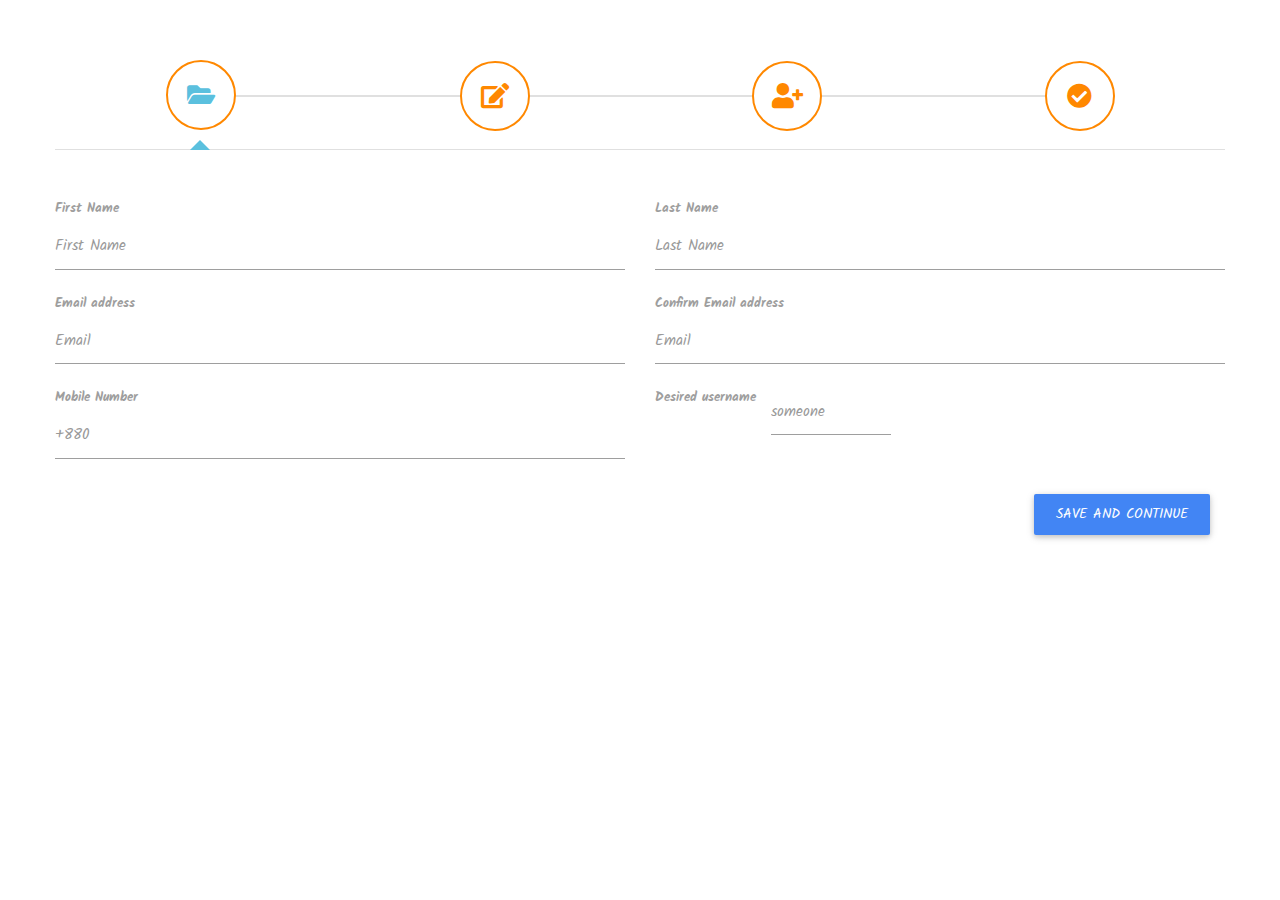
<file: volunteer.html>
<!DOCTYPE html>
<html lang="en">

<head>
    <meta charset="utf-8">
    <meta http-equiv="X-UA-Compatible" content="IE=edge">
    <meta name="viewport" content="width=device-width, initial-scale=1">
    <title>Registration</title>
    <!--fonts-->
    <link href="https://fonts.googleapis.com/css?family=Kalam" rel="stylesheet"> 
    <link href="https://fonts.googleapis.com/css?family=Great+Vibes" rel="stylesheet"> 
    <!-- Material Design Icons -->
    <link href="https://fonts.googleapis.com/icon?family=Material+Icons" rel="stylesheet">

    <!-- Font Awesome -->
    <link href="https://use.fontawesome.com/releases/v5.0.6/css/all.css" rel="stylesheet">

    <!-- Bootstrap core CSS -->
    <link href="css/bootstrap.min.css" rel="stylesheet">
    <!--favicon-->
    <link rel="shortcut icon" href="favicon.ico" type="image/x-icon">
    <link rel="icon" href="img/home.png" type="image/x-icon">

    <!-- Material Design Bootstrap -->
    <link href="css/mdb.css" rel="stylesheet">
    <link href="css/style.css" rel="stylesheet">

</head>


<body>


<section id="registration">
<div class="container">
    <div class="row">
        <section>
        <div class="wizard">
            <div class="wizard-inner">
                <div class="connecting-line"></div>
                <ul class="nav nav-tabs" role="tablist">

                    <li role="presentation" class="active">
                        <a href="#step1" data-toggle="tab" aria-controls="step1" role="tab" title="Step 1">
                            <span class="round-tab">
                                <i class="fas fa-folder-open"></i>
                            </span>
                        </a>
                    </li>

                    <li role="presentation" class="disabled">
                        <a href="#step2" data-toggle="tab" aria-controls="step2" role="tab" title="Step 2">
                            <span class="round-tab">
                                <i class="fas fa-edit"></i>
                            </span>
                        </a>
                    </li>
                    <li role="presentation" class="disabled">
                        <a href="#step3" data-toggle="tab" aria-controls="step3" role="tab" title="Step 3">
                            <span class="round-tab">
                                <i class="fas fa-user-plus"></i>
                            </span>
                        </a>
                    </li>

                    <li role="presentation" class="disabled">
                        <a href="#complete" data-toggle="tab" aria-controls="complete" role="tab" title="Complete">
                            <span class="round-tab">
                                <i class="fas fa-check-circle"></i>
                            </span>
                        </a>
                    </li>
                </ul>
            </div>

            <form role="form">
                <div class="tab-content">
                    <div class="tab-pane active" role="tabpanel" id="step1">
                        <div class="step1">
                            <div class="row">
                            <div class="col-md-6">
                                <label for="exampleInputEmail1">First Name</label>
                                <input type="email" class="form-control" id="exampleInputEmail1" placeholder="First Name">
                            </div>
                            <div class="col-md-6">
                                <label for="exampleInputEmail1">Last Name</label>
                                <input type="email" class="form-control" id="exampleInputEmail1" placeholder="Last Name">
                            </div>
                        </div>
                        <div class="row">
                            <div class="col-md-6">
                                <label for="exampleInputEmail1">Email address</label>
                                <input type="email" class="form-control" id="exampleInputEmail1" placeholder="Email">
                            </div>
                            <div class="col-md-6">
                                <label for="exampleInputEmail1">Confirm Email address</label>
                                <input type="email" class="form-control" id="exampleInputEmail1" placeholder="Email">
                            </div>
                        </div>
                        <div class="row">
                            <div class="col-md-6">
                                <label for="exampleInputEmail1">Mobile Number</label>
                                <input type="email" class="form-control" id="exampleInputEmail1" placeholder="+880">
                            </div>
                            <div class="col-md-6">
                            <label for="exampleInputEmail1">Desired username</label>
                                <div class="row">
                                    <div class="col-md-3 col-xs-3">
                                        <input type="text" class="form-control" id="exampleInputEmail1" placeholder="someone">
                                    </div>
                                </div>
                            </div>
                        </div>
                        </div>
                        <ul class="list-inline pull-right">
                            <li><button type="button" class="btn btn-primary next-step">Save and continue</button></li>
                        </ul>
                    </div>
                    <div class="tab-pane" role="tabpanel" id="step2">

                        <div class="step2">
                        <!--text area starts-->
                        <div class="container">
    <div class="row">
      <div class="col-md-6 col-md-offset-3">
        <div class="well well-sm">
          <form class="form-horizontal" action="" method="post">
          <fieldset>
            <legend class="text-center">write why you interested to volunteering here? </legend>
            
    
            <!-- Message body -->
            <div class="form-group">
              <label class="col-md-3 control-label" for="message">Your message</label>
              <div class="col-md-9">
                <textarea class="form-control" id="message" name="message" placeholder="Please enter your message here..." rows="5"></textarea>
              </div>
            </div>
    
            <!-- Form actions -->
          </fieldset>
          </form>
        </div>
      </div>
    </div>
</div>  <!--text area ends  -->


                            <div class="step_21">
                                <div class="row">
                                   
                                </div>
                            </div>
                            <div class="step-22">
                            
                            </div>
                        </div>
                        <ul class="list-inline pull-right">
                            <li><button type="button" class="btn btn-default prev-step">Previous</button></li>
                            <li><button type="button" class="btn btn-primary next-step">Save and continue</button></li>
                        </ul>
                    </div>
                    <div class="tab-pane" role="tabpanel" id="step3">
                        <div class="step33">
                        <h5><strong>Basic Details</strong></h5>
                        <hr>
                            <div class="row mar_ned">
                                
                            </div>
                            <div class="row mar_ned">
                                <div class="col-md-4 col-xs-3">
                                    <p align="right"><stong>Date of birth</stong></p>
                                </div>
                                <div class="col-md-8 col-xs-9">
                                    <div class="row">
                                        <div class="col-md-4 col-xs-4 wdth">
                                            <select name="visa_status" id="visa_status" class="dropselectsec1">
                                                <option value="">Date</option>
                                                <option value="2">1</option>
                                                <option value="1">2</option>
                                                <option value="4">3</option>
                                                <option value="5">4</option>
                                                <option value="6">5</option>
                                                <option value="3">6</option>
                                                <option value="7">7</option>
                                                <option value="8">8</option>
                                                <option value="9">9</option>
                                            </select>
                                        </div>
                                        <div class="col-md-4 col-xs-4 wdth">
                                            <select name="visa_status" id="visa_status" class="dropselectsec1">
                                                <option value="">Month</option>
                                                <option value="2">Jan</option>
                                                <option value="1">Feb</option>
                                                <option value="4">Mar</option>
                                                <option value="5">Apr</option>
                                                <option value="6">May</option>
                                                <option value="3">June</option>
                                                <option value="7">July</option>
                                                <option value="8">Aug</option>
                                                <option value="9">Sept</option>
                                            </select>
                                        </div>
                                        <div class="col-md-4 col-xs-4 wdth">
                                            <select name="visa_status" id="visa_status" class="dropselectsec1">
                                                <option value="">Year</option>
                                                <option value="2">1990</option>
                                                <option value="1">1991</option>
                                                <option value="4">1992</option>
                                                <option value="5">1993</option>
                                                <option value="6">1994</option>
                                                <option value="3">1995</option>
                                                <option value="7">1996</option>
                                                <option value="8">1997</option>
                                                <option value="9">1998</option>
                                            </select>
                                        </div>
                                    </div>
                                </div>
                            </div>
                            <div class="row mar_ned">
                                <div class="col-md-4 col-xs-3">
                                    <p align="right"><stong>Marital Status</stong></p>
                                </div>
                                <div class="col-md-8 col-xs-9">
                                    <label class="radio-inline">
                                      <input type="radio" name="inlineRadioOptions" id="inlineRadio2" value="option2"> Single
                                    </label>
                                    <label class="radio-inline">
                                      <input type="radio" name="inlineRadioOptions" id="inlineRadio3" value="option3"> Married
                                    </label>
                                </div>
                            </div>
                            <div class="row mar_ned">
                                <div class="col-md-4 col-xs-3">
                                    <p align="right"><stong>Highest Education</stong></p>
                                </div>
                                <div class="col-md-8 col-xs-9">
                                    <select name="highest_qualification" id="highest_qualification" class="dropselectsec">
                                        <option value=""> Select Highest Education</option>
                                        <option value="1">Ph.D</option>
                                        <option value="2">Masters Degree</option>
                                        <option value="3">PG Diploma</option>
                                        <option value="4">Bachelors Degree</option>
                                        <option value="5">Diploma</option>
                                        <option value="6">Intermediate / (10+2)</option>
                                        <option value="7">Secondary</option>
                                        <option value="8">Others</option>
                                    </select>
                                </div>
                            </div>
                            <div class="row mar_ned">
                                <div class="col-md-4 col-xs-3">
                                    <p align="right"><stong>Specialization</stong></p>
                                </div>
                                <div class="col-md-8 col-xs-9">
                                    <input type="text" name="specialization" id="specialization" placeholder="Specialization" class="dropselectsec" autocomplete="off">
                                </div>
                            </div>
                            <div class="row mar_ned">
                                <div class="col-md-4 col-xs-3">
                                    <p align="right"><stong>Year of Passed Out</stong></p>
                                </div>
                                <div class="col-md-8 col-xs-9">
                                    <select name="year_of_passedout" id="year_of_passedout" class="birthdrop">
                                        <option value="">Year</option>
                                        <option value="1980">1980</option>
                                        <option value="1981">1981</option>
                                        <option value="1982">1982</option>
                                        <option value="1983">1983</option>
                                        <option value="1984">1984</option>
                                        <option value="1985">1985</option>
                                        <option value="1986">1986</option>
                                        <option value="1987">1987</option>
                                        <option value="1988">1988</option>
                                        <option value="1989">1989</option>
                                        <option value="1990">1990</option>
                                        <option value="1991">1991</option>
                                        <option value="1992">1992</option>
                                        <option value="1993">1993</option>
                                        <option value="1994">1994</option>
                                        <option value="1995">1995</option>
                                        <option value="1996">1996</option>
                                        <option value="1997">1997</option>
                                        <option value="1998">1998</option>
                                        <option value="1999">1999</option>
                                        <option value="2000">2000</option>
                                        <option value="2001">2001</option>
                                        <option value="2002">2002</option>
                                        <option value="2003">2003</option>
                                        <option value="2004">2004</option>
                                        <option value="2005">2005</option>
                                        <option value="2006">2006</option>
                                        <option value="2007">2007</option>
                                        <option value="2008">2008</option>
                                        <option value="2009">2009</option>
                                        <option value="2010">2010</option>
                                        <option value="2011">2011</option>
                                        <option value="2012">2012</option>
                                        <option value="2013">2013</option>
                                        <option value="2014">2014</option>
                                        <option value="2015">2015</option>
                                    </select>
                                </div>
                            </div>
                            <div class="row mar_ned">
                                <div class="col-md-4 col-xs-3">
                                    <p align="right"><stong>Total Experience</stong></p>
                                </div>
                                <div class="col-md-8 col-xs-9">
                                    <div class="row">
                                        <div class="col-md-6 col-xs-6 wdth">
                                            <select name="visa_status" id="visa_status" class="dropselectsec1">
                                                <option value="">Month</option>
                                                <option value="2">Jan</option>
                                                <option value="1">Feb</option>
                                                <option value="4">Mar</option>
                                                <option value="5">Apr</option>
                                                <option value="6">May</option>
                                                <option value="3">June</option>
                                                <option value="7">July</option>
                                                <option value="8">Aug</option>
                                                <option value="9">Sept</option>
                                            </select>
                                        </div>
                                        <div class="col-md-6 col-xs-6 wdth">
                                            
                                        </div>
                                    </div>
                                </div>
                            </div>
                            <div class="row mar_ned">
                               
                            </div>
                        </div>
                        <ul class="list-inline pull-right">
                            <li><button type="button" class="btn btn-default prev-step">Previous</button></li>
                            <li><button type="button" class="btn btn-default next-step">Skip</button></li>
                            <li><button type="button" class="btn btn-primary btn-info-full next-step">Save and continue</button></li>
                        </ul>
                    </div>
                    <div class="tab-pane alert alert-success" role="tabpanel alert" id="complete">
                        <div class="step44">
                            <p>Congratulation! you have Completed registration process successfully.</p>            
                        </div>
                    </div>
                    <div class="clearfix"></div>
                </div>
            </form>
        </div>
    </section>
   </div>
</div>
</section>





    
<!-- SCRIPTS -->

<!-- JQuery -->
<script type="text/javascript" src="js/jquery.min.js"></script>

<!-- Bootstrap core JavaScript -->
<script type="text/javascript" src="js/bootstrap.min.js"></script>

<script type="text/javascript" src="js/parallax.min.js"></script>

<!-- Material Design Bootstrap -->
<script type="text/javascript" src="js/mdb.js"></script>

<script type="text/javascript" src="js/custom.js"></script>

</body>

</html>
</file>
<file: css/style.css>
/* My custom styles */
body {
  font-family: 'Kalam', cursive;
  font-size: 18px;
}

.navbar a {
    font-weight: bold;
    font-size: 14px}

.nav > li > a {
  margin-left: 20px;
}

.nav > li > a {
  padding-right: 20px;
  padding-left: 20px;
}
.sticky-nav {
  transition: all 0.3s;
}
.nav-scrolled {
  background-color: rgba(0,0,0,0.5);
}
/*first heading section starts*/
.big-title {
    margin-bottom: 2em;
}

h3.big_title {
    font-size: 2em;
    color: #FF8800;
    text-transform: uppercase;
    position: relative;
    text-align: center;
    font-weight: 700;
}
p.title-para {
    text-align: center;
    font-size: 0.9em;
    color: #585857;
    letter-spacing: 8px;
}
h3.big_title:after {
    content: '';
    background: #FF8800;
    height: 4px;
    width: 6%;
    position: absolute;
    top: 46%;
    left: 36%;
}
.big-title2 {
    margin-bottom: 3em;
}
h3.big_title2 {
    font-size: 2em;
    color: #FF8800;
    text-transform: uppercase;
    position: relative;
    text-align: center;
    font-weight: 700;

}
p.title-para2 {
    text-align: center;
    font-size: 0.9em;
    color: #585857;
    letter-spacing: 8px;
}

h3.big_title2:after {
    content: '';
    background: #FF8800;
    height: 4px;
    width: 6%;
    position: absolute;
    top: 46%;
    left: 59%;
  }
/*first heading section ends*/


#about {
	margin-top: 0px;
  margin-bottom: 20px;
}

#about h1 {
  color: #FF8800;
  font-family: 'Great Vibes', cursive;
 
}

#about p {
	font-size: 20px;
}

.carousel-inner img {
  width: 100%;
  height: 600px;
}

/*we do section style starts*/
#we-do {
  margin-top: 20px;
}

.textbox {
    line-height: 24px;
}
.textbox h3 {
  color: #FF8800;
  font-family: 'Great Vibes', cursive;
  font-weight: bold;
}
.liststyle1 {
    margin: 0;
    list-style: none;
    margin-top: 10px;
    line-height: 28px;
    color: #309be8;
}/*-------we do ends------*/

/*------have to find out this-----*/
    .form {
      margin-top: 9rem;
      font-family: 'Josefin Sans', sans-serif;
    }

    .fa-facebook-f {
      border: 1px solid white;
      padding: 3px 15px;
      border-radius: 50%;
      margin-right: 20px;
      background-color: #e0e0e0;
      color: #FF8800;
    }

    .fa-twitter {
      border: 1px solid white;
      padding: 3px 4px;
      border-radius: 50%;
      margin-right: 10px;
      background-color: #e0e0e0;
      color: #FF8800;
    }

    .fa-google-plus {
      border: 1px solid white;
      padding: 2px 4px;
      border-radius: 50%;
      margin-right: 10px;
      background-color: #e0e0e0;
      color: #FF8800;
    }

    .fa-linkedin-in {
          border: 1px solid white;
          padding: 3px 5px;
          border-radius: 50%;
          margin-right: 10px;
          background-color: #e0e0e0;
          color: #FF8800;
        }

    .fa-pinterest {
      border: 1px solid white;
      padding: 2px 5px;
      border-radius: 50%;
      margin-right: 0px;
      background-color: #e0e0e0;
      color: #FF8800;
    }

    /*sidebar starts*/

    .sidebar {
      margin-top: 5.5rem;
    }

    .mini-submenu{
  display:none;  
  background-color: #FF8800;  
  border: 1px solid rgba(0, 0, 0, 0.9);
  border-radius: 4px;
  padding: 9px;  
  /*position: relative;*/
  width: 42px;

}

.mini-submenu:hover{
  cursor: pointer;
}

.mini-submenu .icon-bar {
  border-radius: 1px;
  display: block;
  height: 2px;
  width: 22px;
  margin-top: 3px;
}

.mini-submenu .icon-bar {
  background-color: #000;
}

#slide-submenu{
  background: rgba(0, 0, 0, 0.45);
  display: inline-block;
  padding: 0 8px;
  border-radius: 4px;
  cursor: pointer;
}

.list-group-item.active, 
.list-group-item.active:hover, 
.list-group-item.active:focus {
  background-color: #FF8800;
  border-color: #FF8800;
} /*submenu end here*/

/*card style starts from here*/

.card-content p {
  font-size: 13px;
}


/* About Section style */
.section-titlehr hr{
  border-color: #fcac45;
  border-width: 4px;
  width: 78px;
  float: left;
  clear: both;
  margin-left: 2px;
  margin-top: 0px;
margin-bottom: 22px;
}
.section-titlehr h4 {
  color: #FF8800;
  font-family: 'Great Vibes', cursive;
}

.clearfix:after {
     visibility: hidden;
     display: block;
     font-size: 0;
     content: " ";
     clear: both;
     height: 0;
     }

p.intro{
  font-size: 20px;
  margin: 12px 0 0;
  line-height: 25px;
}

#about-us {
  padding: 80px 0;
}

ul.about-list{ 
  margin: 30px 0 0;
}

ul.about-list li{
  display: block;
  font-size: 16px;
  line-height: 30px;
  
}

ul.about-list li span{ 
  margin-right: 10px;
} /*about style section ends*/


/* Contact Section style*/
.section-title h3 {
  color: #FF8800;
  font-family: 'Great Vibes', cursive;
  font-weight: bold;
  text-transform: none;
}

.section-title {
  text-transform: none;
}
#tf-contact{
  padding: 80px 0;
}

label {
  float: left;
  font-size: 13px;
  font-weight: 600;

}
#tf-contact .form-control {
  display: block;
  width: 100%;
  padding: 6px 12px;
  font-size: 14px;
  line-height: 1.42857143;
  color: #555;
  background-color: #fff;
  background-image: none;
  border: 1px solid #ccc;
  border-radius: 2px;
  -webkit-box-shadow: none;
  box-shadow: none;
  -webkit-transition: none;
  -o-transition: none;
  transition: none;
}

#tf-contact .form-control:focus {
  border-color: inherit;
  outline: 0;
  -webkit-box-shadow: transparent;
  box-shadow: transparent;
}

button.btn.tf-btn.btn-default {
  float: right;
  background: #FCAC45;
  border: 0;
  border-radius: 0;
  padding: 10px 40px;
  color: #ffffff;
}

.btn:active, .btn.active {
  background-image: none;
  outline: 0;
  -webkit-box-shadow: none;
  box-shadow: none;
}

.btn:focus, 
.btn:active:focus, 
.btn.active:focus, 
.btn.focus, 
.btn:active.focus, 
.btn.active.focus {
  outline: thin dotted;
  outline: none;
  outline-offset: none;
} /* contact us style ends here*/


/*review and testimonial style*/
.review h1 {
  color: #FF8800;
  font-family: 'Great Vibes', cursive; 
}

.testimonial-section {
  font-family: 'Kalam', cursive; 
}
.testimonial{
    margin-bottom: 10px;
}

    .testimonial-section {
        width: 100%;
        height: auto;
        padding: 15px;
        -webkit-border-radius: 5px;
        -moz-border-radius: 5px;
        border-radius: 5px;
        position: relative;
        border: 1px solid #fff;
    }
    .testimonial-section:after {
        top: 100%;
        left: 50px;
        border: solid transparent;
        content: " ";
        position: absolute;
        border-top-color: #fff;
        border-width: 15px;
        margin-left: -15px;
    }

    .testimonial-desc {
        margin-top: 20px;
        text-align:left;
        padding-left: 15px;
    }
        .testimonial-desc img {
            border: 1px solid #f5f5f5;
            border-radius: 150px;
            height: 70px;
            padding: 3px;
            width: 70px;
            display:inline-block;
            vertical-align: top;
        }

        .testimonial-writer{
            display: inline-block;
            vertical-align: top;
            padding-left: 10px;
        }

            .testimonial-writer-name{
                font-weight: bold;
            }

            .testimonial-writer-designation{
                font-size: 85%;
            }

            .testimonial-writer-company{
                font-size: 85%;
            }

    .testimonial.testimonial-default{
        
    }
        .testimonial.testimonial-default 
        .testimonial-section{
            border-color: #FF8800;
        }

            .testimonial.testimonial-default 
            .testimonial-section:after{
                border-top-color: #FF8800;
            }

        .testimonial.testimonial-default 
        .testimonial-desc{
            
        }

            .testimonial.testimonial-default .testimonial-desc img{
                border-color: #FF8800;
            }

            .testimonial.testimonial-default .testimonial-writer-name{
                color: #777;
            }

    .testimonial.testimonial-primary{
        
    }
        .testimonial.testimonial-primary 
        .testimonial-section{
            border-color: #FF8800;
            color: black;
        }

            .testimonial.testimonial-primary 
            .testimonial-section:after{
                border-top-color: #FF8800;
            }

        .testimonial.testimonial-primary 
        .testimonial-desc{
            
        }

            .testimonial.testimonial-primary 
            .testimonial-desc img{
                border-color: #337AB7;
            }

            .testimonial.testimonial-primary 
            .testimonial-writer-name{
                color: #777;
            }

    .testimonial.testimonial-info{
        
    }
        .testimonial.testimonial-info 
        .testimonial-section{
            border-color: #FF8800;
            color: black;
           
        }

            .testimonial.testimonial-info 
            .testimonial-section:after{
                border-top-color: #FF8800;
            }

        .testimonial.testimonial-info 
        .testimonial-desc{
            
        }

            .testimonial.testimonial-info 
            .testimonial-desc img{
                border-color: #FF8800;
            }

            .testimonial.testimonial-info 
            .testimonial-writer-name{
                color: #777;
            }


    .testimonial.testimonial-success{
        
    }
        .testimonial.testimonial-success 
        .testimonial-section{
            border-color: #FF8800;
            color: black;
        }

            .testimonial.testimonial-success 
            .testimonial-section:after{
                border-top-color: #FF8800;
            }

        .testimonial.testimonial-success 
        .testimonial-desc{
            
        }

            .testimonial.testimonial-success 
            .testimonial-desc img{
                border-color: #5CB85C;
            }

            .testimonial.testimonial-success 
            .testimonial-writer-name{
                color: #777;
            }

    .testimonial.testimonial-warning{
        
    }
        .testimonial.testimonial-warning 
        .testimonial-section{
            border-color: #FF8800;
            color: black;
     }

            .testimonial.testimonial-warning 
            .testimonial-section:after{
                border-top-color: #FF8800;
            }

        .testimonial.testimonial-warning 
        .testimonial-desc{
            
        }

            .testimonial.testimonial-warning 
            .testimonial-desc img{
                border-color: #F0AD4E;
            }

            .testimonial.testimonial-warning 
            .testimonial-writer-name{
                color: #777;
            }

    .testimonial.testimonial-danger{
        
    }
        .testimonial.testimonial-danger 
        .testimonial-section{
            border-color: #FF8800;
            color: black;
     }

            .testimonial.testimonial-danger 
            .testimonial-section:after{
                border-top-color: #FF8800;
            }

        .testimonial.testimonial-danger .testimonial-desc{
            
        }

            .testimonial.testimonial-danger .testimonial-desc img{
                border-color: #D9534F;
            }

            .testimonial.testimonial-danger .testimonial-writer-name{
                color: #D9534F;
            }

    /*---- survey Styles ----*/
    .testimonial.testimonial-default-filled{
        
    }
        .testimonial.testimonial-default-filled .testimonial-section{
            color: #fff;
            border-color: #777;
            background-color: #777;
        }

            .testimonial.testimonial-default-filled .testimonial-section:after{
                border-top-color: #777;
            }

        .testimonial.testimonial-default-filled .testimonial-desc{
            
        }

            .testimonial.testimonial-default-filled .testimonial-desc img{
                border-color: #777;
                background-color: #777;
            }

            .testimonial.testimonial-default-filled .testimonial-writer-name{
                color: #777;
            }

    .testimonial.testimonial-primary-filled{
        
    }
        .testimonial.testimonial-primary-filled .testimonial-section{
            color: #fff;
            background-color: #337ab7;
            border-color: #2e6da4;
        }

            .testimonial.testimonial-primary-filled .testimonial-section:after{
                border-top-color: #337AB7;
            }

        .testimonial.testimonial-primary-filled .testimonial-desc{
            
        }

            .testimonial.testimonial-primary-filled .testimonial-desc img{
                border-color: #2e6da4;
                background-color: #337ab7;
            }

            .testimonial.testimonial-primary-filled .testimonial-writer-name{
                color: #337AB7;
            }

    .testimonial.testimonial-info-filled{
        
    }
        .testimonial.testimonial-info-filled .testimonial-section{
            color: #fff;
            background-color: #5bc0de;
            border-color: #46b8da;
        }

            .testimonial.testimonial-info-filled .testimonial-section:after{
                border-top-color: #5BC0DE;
            }

        .testimonial.testimonial-info-filled .testimonial-desc{
            
        }

            .testimonial.testimonial-info-filled .testimonial-desc img{
                border-color: #46b8da;
                background-color: #5bc0de;
            }

            .testimonial.testimonial-info-filled .testimonial-writer-name{
                color: #5BC0DE;
            }


    .testimonial.testimonial-success-filled{
        
    }
        .testimonial.testimonial-success-filled .testimonial-section{
            color: #fff;
            background-color: #5cb85c;
            border-color: #4cae4c;
        }

            .testimonial.testimonial-success-filled .testimonial-section:after{
                border-top-color: #5CB85C;
            }

        .testimonial.testimonial-success-filled .testimonial-desc{
            
        }

            .testimonial.testimonial-success-filled .testimonial-desc img{
                border-color: #4cae4c;
                background-color: #5cb85c;
            }

            .testimonial.testimonial-success-filled .testimonial-writer-name{
                color: #5CB85C;
            }

    .testimonial.testimonial-warning-filled{
        
    }
        .testimonial.testimonial-warning-filled .testimonial-section{
            color: #fff;
            background-color: #f0ad4e;
            border-color: #eea236;
        }

            .testimonial.testimonial-warning-filled .testimonial-section:after{
                border-top-color: #F0AD4E;
            }

        .testimonial.testimonial-warning-filled .testimonial-desc{
            
        }

            .testimonial.testimonial-warning-filled .testimonial-desc img{
                border-color: #eea236;
                background-color: #f0ad4e;
            }

            .testimonial.testimonial-warning-filled .testimonial-writer-name{
                color: #F0AD4E;
            }

    .testimonial.testimonial-danger-filled{
        
    }
        .testimonial.testimonial-danger-filled .testimonial-section{
                color: #fff;
                background-color: #d9534f;
                border-color: #d43f3a;
        }

            .testimonial.testimonial-danger-filled .testimonial-section:after{
                border-top-color: #D9534F;
            }

        .testimonial.testimonial-danger-filled .testimonial-desc{
            
        }

            .testimonial.testimonial-danger-filled .testimonial-desc img{
                border-color: #d43f3a;
                background-color: #D9534F;
            }

            .testimonial.testimonial-danger-filled .testimonial-writer-name{
                color: #D9534F;
            } /*review testimonial ends*/

/* mission section style starts*/
.breadcrumb-image {
    background-size: cover;
    position: relative;
    width:100%;
}
.breadcrumb-image::before {
    height: 100%;
    left: 0;
    position: absolute;
    top: 0;
    width: 100%;
    z-index: 0;
}
.site-title h3 {
  color: #FF8800;
  font-family: 'Great Vibes', cursive;
  font-weight: bold;
  font-size: 3rem;
}
.intro-column .fas {
  color: #FF8800;
} /* mission section ends*/


/*mail section style start*/
#mail-body {
    margin-top: 3rem;

} /*mail section ends*/


/*    --------------------------------------------------
  :: Login Section
  -------------------------------------------------- */
#login {
  margin-top: 60px;
    padding-top: 50px
}
#login .form-wrap {
    width: 30%;
    margin: 0 auto;
}
#login h1 {
    color: #FF8800;
    font-size: 18px;
    text-align: center;
    font-weight: bold;
    padding-bottom: 20px;
}
#login .form-group {
    margin-bottom: 25px;
}
#login .checkbox {
    margin-bottom: 20px;
    position: relative;
    -webkit-user-select: none;
    -moz-user-select: none;
    -ms-user-select: none;
    -o-user-select: none;
    user-select: none;
}
#login .checkbox.show:before {
    content: '\e013';
    color: black;
    font-size: 17px;
    margin: 1px 0 0 3px;
    position: absolute;
    pointer-events: none;
    font-family: 'Glyphicons Halflings';
}
#login .checkbox .character-checkbox {
    width: 25px;
    height: 25px;
    cursor: pointer;
    border-radius: 3px;
    border: 1px solid #ccc;
    vertical-align: middle;
    display: inline-block;
}
#login .checkbox .label {
    color: #6d6d6d;
    font-size: 13px;
    font-weight: normal;
}
#login .btn.btn-custom {
    font-size: 14px;
  margin-bottom: 20px;
}
#login .forget {
    font-size: 13px;
  text-align: center;
  display: block;
}

/*    --------------------------------------------------
  :: Inputs & Buttons
  -------------------------------------------------- */
.form-control {
    color: #212121;
}
.btn-custom {
    color: #fff;
  background-color: #FF8800;
}
.btn-custom:hover,
.btn-custom:focus {
    color: #fff;
}
 .forget {
  color: #FF8800;
}/*log in style section end*/


/*volunteer section style starts here*/
.wizard {
    margin: 20px auto;
    background: #fff;
}

    .wizard .nav-tabs {
        position: relative;
        margin: 40px auto;
        margin-bottom: 0;
        border-bottom-color: #e0e0e0;
    }

    .wizard > div.wizard-inner {
        position: relative;
    }

.connecting-line {
    height: 2px;
    background: #e0e0e0;
    position: absolute;
    width: 80%;
    margin: 0 auto;
    left: 0;
    right: 0;
    top: 50%;
    z-index: 1;
}

.wizard .nav-tabs > li.active > a, .wizard .nav-tabs > li.active > a:hover, .wizard .nav-tabs > li.active > a:focus {
    color: #555555;
    cursor: default;
    border: 0;
    border-bottom-color: transparent;
}

span.round-tab {
    width: 70px;
    height: 70px;
    line-height: 70px;
    display: inline-block;
    border-radius: 100px;
    background: #fff;
    border: 2px solid #e0e0e0;
    z-index: 2;
    position: absolute;
    left: 0;
    text-align: center;
    font-size: 25px;
}
span.round-tab i{
    color:#555555;
}
.wizard li.active span.round-tab {
    background: #fff;
    border: 2px solid #5bc0de;
    
}
.wizard li.active span.round-tab i{
    color: #5bc0de;
}

span.round-tab:hover {
    color: #333;
    border: 2px solid #333;
}

.wizard .nav-tabs > li {
    width: 25%;
}

.wizard li:after {
    content: " ";
    position: absolute;
    left: 46%;
    opacity: 0;
    margin: 0 auto;
    bottom: 0px;
    border: 5px solid transparent;
    border-bottom-color: #5bc0de;
    transition: 0.1s ease-in-out;
}

.wizard li.active:after {
    content: " ";
    position: absolute;
    left: 46%;
    opacity: 1;
    margin: 0 auto;
    bottom: 0px;
    border: 10px solid transparent;
    border-bottom-color: #5bc0de;
}

.wizard .nav-tabs > li a {
    width: 70px;
    height: 70px;
    margin: 20px auto;
    border-radius: 100%;
    padding: 0;
}

    .wizard .nav-tabs > li a:hover {
        background: transparent;
    }

.wizard .tab-pane {
    position: relative;
    padding-top: 50px;
}

.wizard h3 {
    margin-top: 0;
}
.step1 .row {
    margin-bottom:10px;
}
.step_21 {
    border :1px solid #eee;
    border-radius:5px;
    padding:10px;
}
.step33 {
    border:1px solid #ccc;
    border-radius:5px;
    padding-left:10px;
    margin-bottom:10px;
}
.dropselectsec {
    width: 68%;
    padding: 6px 5px;
    border: 1px solid #ccc;
    border-radius: 3px;
    color: #333;
    margin-left: 10px;
    outline: none;
    font-weight: normal;
}
.dropselectsec1 {
    width: 74%;
    padding: 6px 5px;
    border: 1px solid #ccc;
    border-radius: 3px;
    color: #333;
    margin-left: 10px;
    outline: none;
    font-weight: normal;
}
.mar_ned {
    margin-bottom:10px;
}
.wdth {
    width:25%;
}
.birthdrop {
    padding: 6px 5px;
    border: 1px solid #ccc;
    border-radius: 3px;
    color: #333;
    margin-left: 10px;
    width: 16%;
    outline: 0;
    font-weight: normal;
}


/* according menu */
#accordion-container {
    font-size:13px
}
.accordion-header {
    font-size:13px;
  background:#ebebeb;
  margin:5px 0 0;
  padding:7px 20px;
  cursor:pointer;
  color:#fff;
  font-weight:400;
  -moz-border-radius:5px;
  -webkit-border-radius:5px;
  border-radius:5px
}
.unselect_img{
  width:18px;
  -webkit-user-select: none;  
  -moz-user-select: none;     
  -ms-user-select: none;      
  user-select: none; 
}
.active-header {
  -moz-border-radius:5px 5px 0 0;
  -webkit-border-radius:5px 5px 0 0;
  border-radius:5px 5px 0 0;
  background:#F53B27;
}
.active-header:after {
  content:"\f068";
  font-family:'FontAwesome';
  float:right;
  margin:5px;
  font-weight:400
}
.inactive-header {
  background:#333;
}
.inactive-header:after {
  content:"\f067";
  font-family:'FontAwesome';
  float:right;
  margin:4px 5px;
  font-weight:400
}
.accordion-content {
  display:none;
  padding:20px;
  background:#fff;
  border:1px solid #ccc;
  border-top:0;
  -moz-border-radius:0 0 5px 5px;
  -webkit-border-radius:0 0 5px 5px;
  border-radius:0 0 5px 5px
}
.accordion-content a{
  text-decoration:none;
  color:#333;
}
.accordion-content td{
  border-bottom:1px solid #dcdcdc;
}



@media( max-width : 585px ) {

    .wizard {
        width: 90%;
        height: auto !important;
    }

    span.round-tab {
        font-size: 16px;
        width: 50px;
        height: 50px;
        line-height: 50px;
    }

    .wizard .nav-tabs > li a {
        width: 50px;
        height: 50px;
        line-height: 50px;
    }

    .wizard li.active:after {
        content: " ";
        position: absolute;
        left: 35%;
    }
}

/*registration form style start*/
#registration .round-tab {
  border-color: #FF8800;
}

.round-tab .fas {
  color: #FF8800;
}


  footer {
    margin-bottom: 0px;
    background-color: #FF8800;
    }

/*search style starts*/
#search {
  margin-top: 80px;
  padding: 80px 0;
  background-color: #fef0d3;
}
#search h5 {
  margin-top: 40px;
  color: #FF8800;
}
#search p {
  color: #2BBBAD;
}
#search h5::after,
#search h5::before {
  content: "";
  display: inline-block;
  margin: 0 20px;
  width: 5%;
  height: 2px;
  border-bottom: 2px solid #FF8800;
  vertical-align: middle;
}
#search .img-responsive, .thumbnail > img, .thumbnail a > img, .carousel-inner > .item > img, .carousel-inner > .item > a > img {
  margin-top: 20px;
}
  
/*project style starts*/
#project {
  padding: 80px 0;
  position: relative;
}
#project::before {
  content: "";
  display: block;
  position: absolute;
  top: 0;
  left: 0;
  width: 100%;
  height: 100%;
  background-color: rgba(0,0,0,0.3);
}
#project .ble {
  color: #FF8800;
  font-size: 20px;
  font-weight: bold;
}
#project .ble a {
  display: inline-block;
  color: #00dadd;
  border: 1px solid #00dadd;
  border-radius: 4px;
  padding: 15px;
  margin: 15px;
}
#project .tlra {
  color: #fff;
}

/*n-check style starts here*/
#n-check {
  background-color: #fef0d3;
}  
#n-check p {
  color: #00a5ff;
}
#n-check h5 {
  color: #11aa86;
}

/*search-footer starts here*/
#search-footer {
  padding: 80px 0;
  background-color:  #fef0d3;
}
#search-footer img {
  max-width: 100%;
}
#search-footer .hut {
  margin-top: 15px;
}
#search-footer .btn-floating {
  background-color: #ff7d36;
}
/*n-footer starts here*/
#n-footer {
  padding: 40px 0;
  background-color: #fef0d3;
}
#n-footer h6 {
  font-size: 15px;
}
#n-footer p {
  color: blue;
  font-size: 15px;
}
</file>
